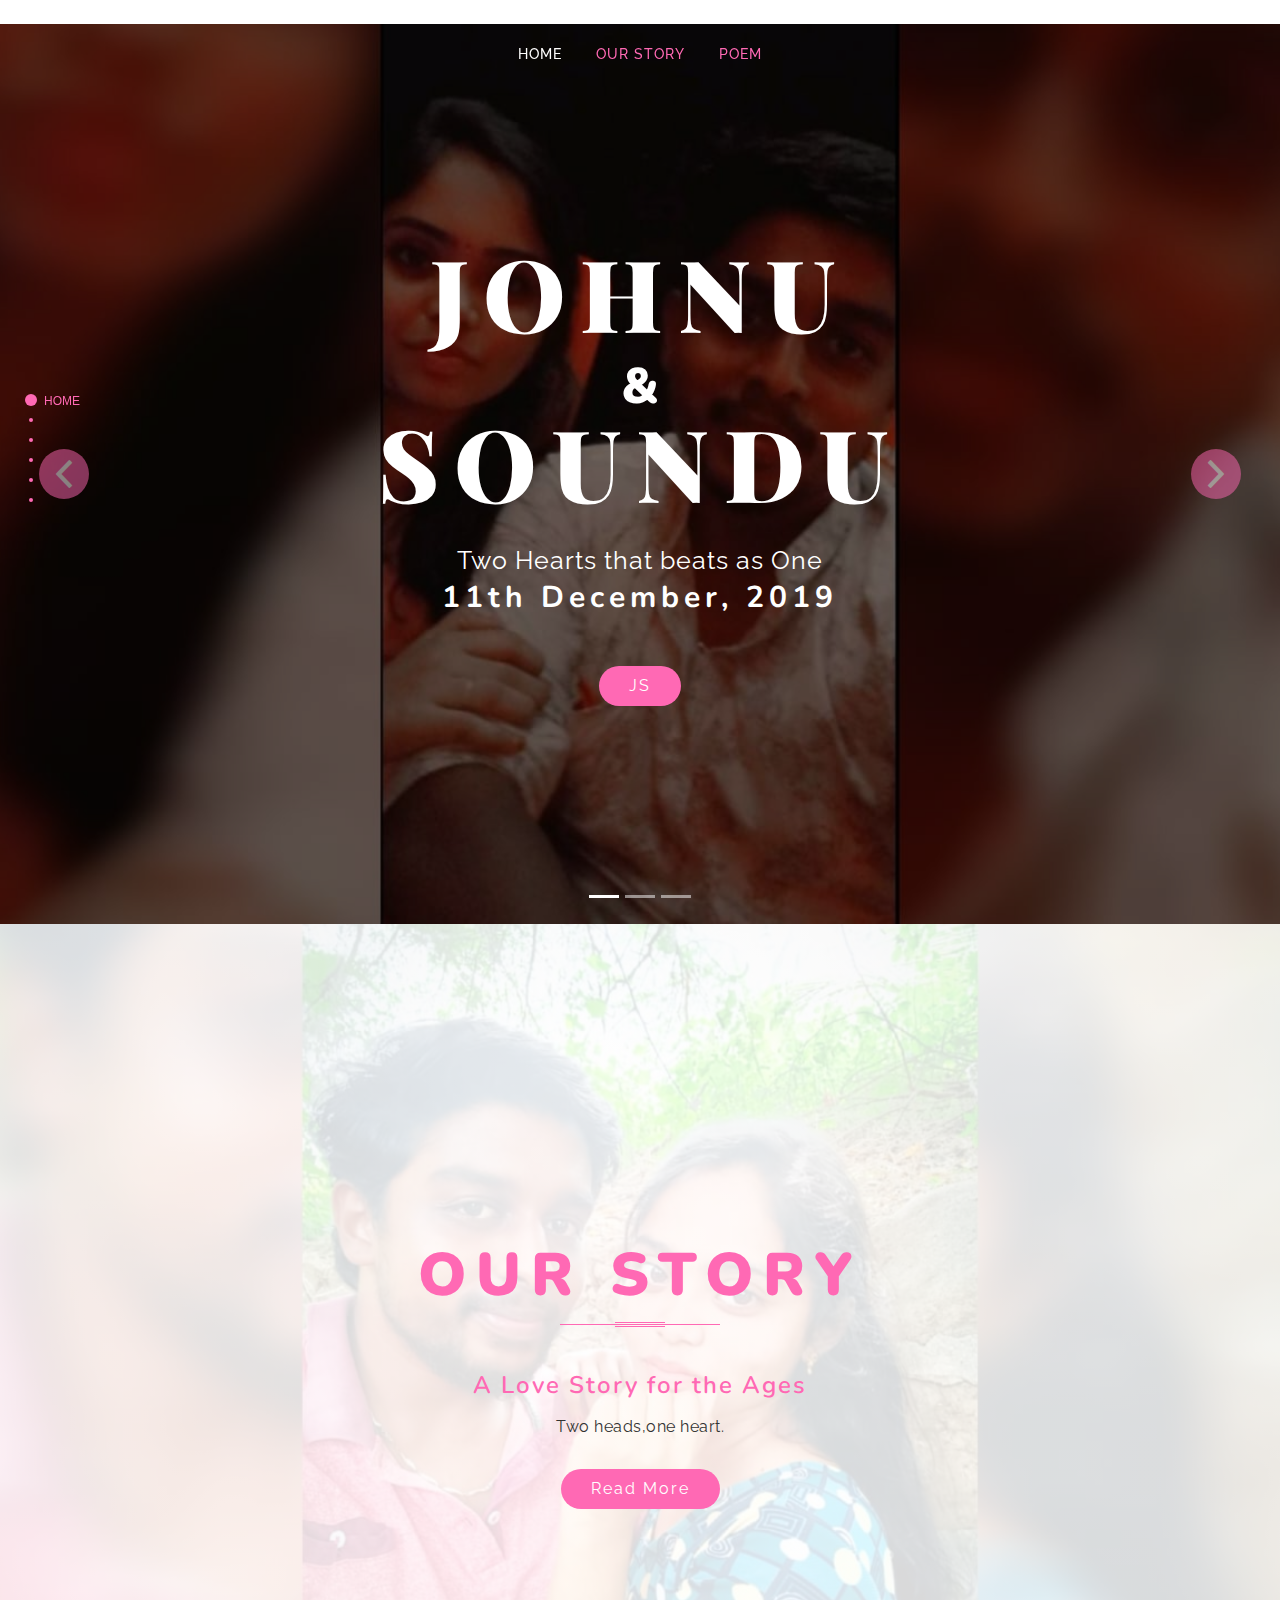
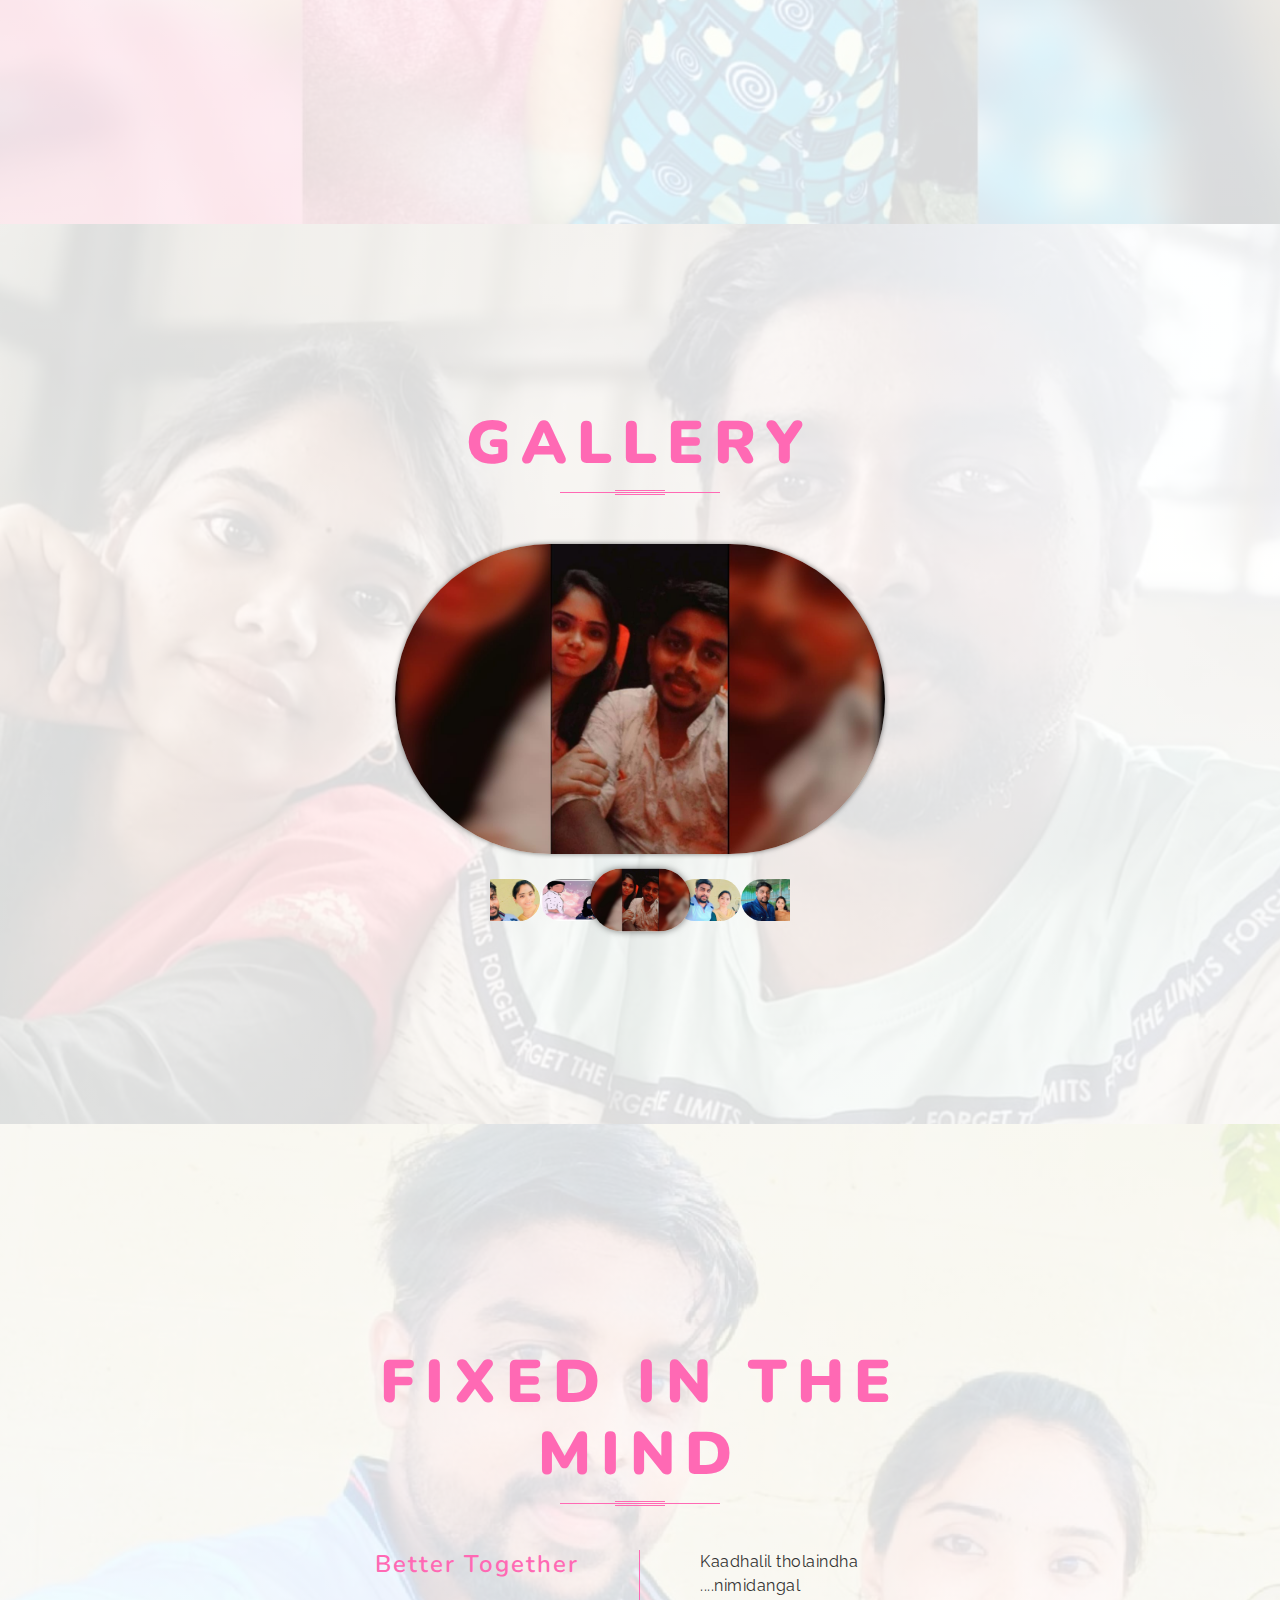
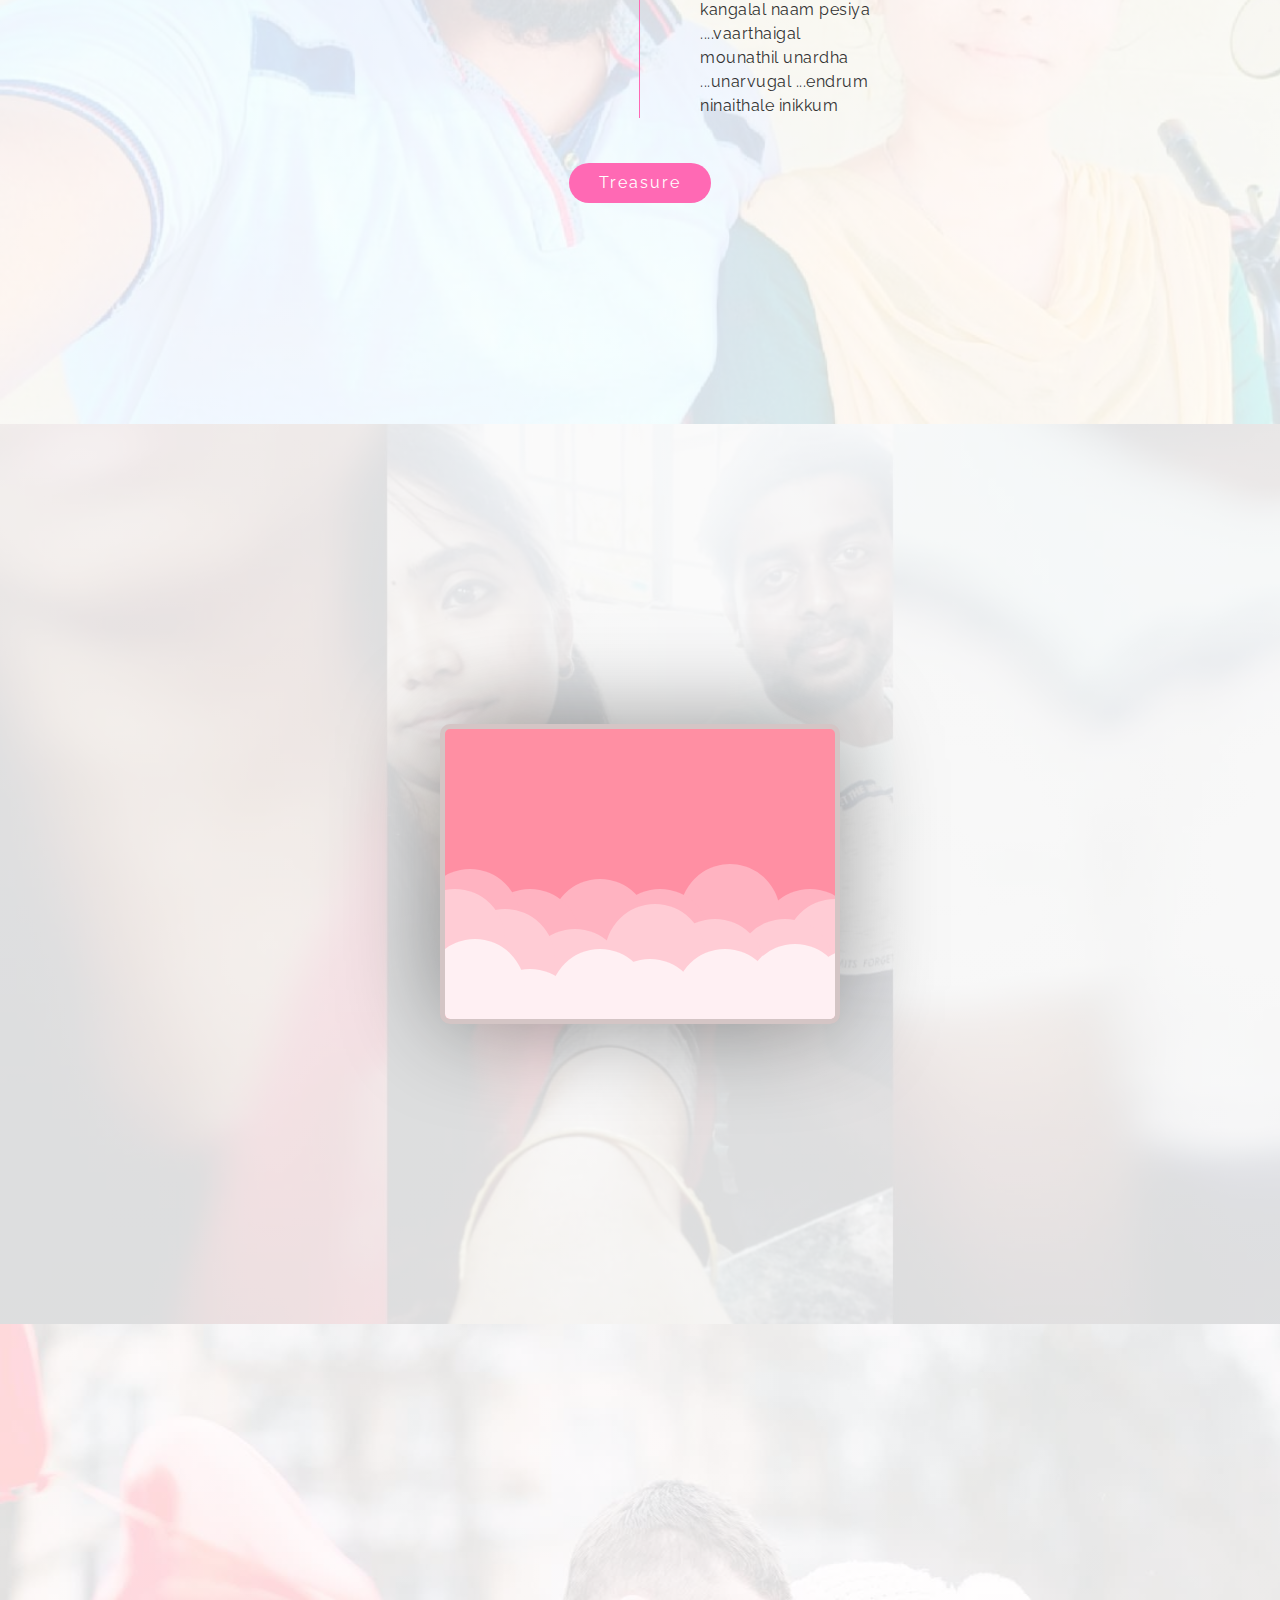
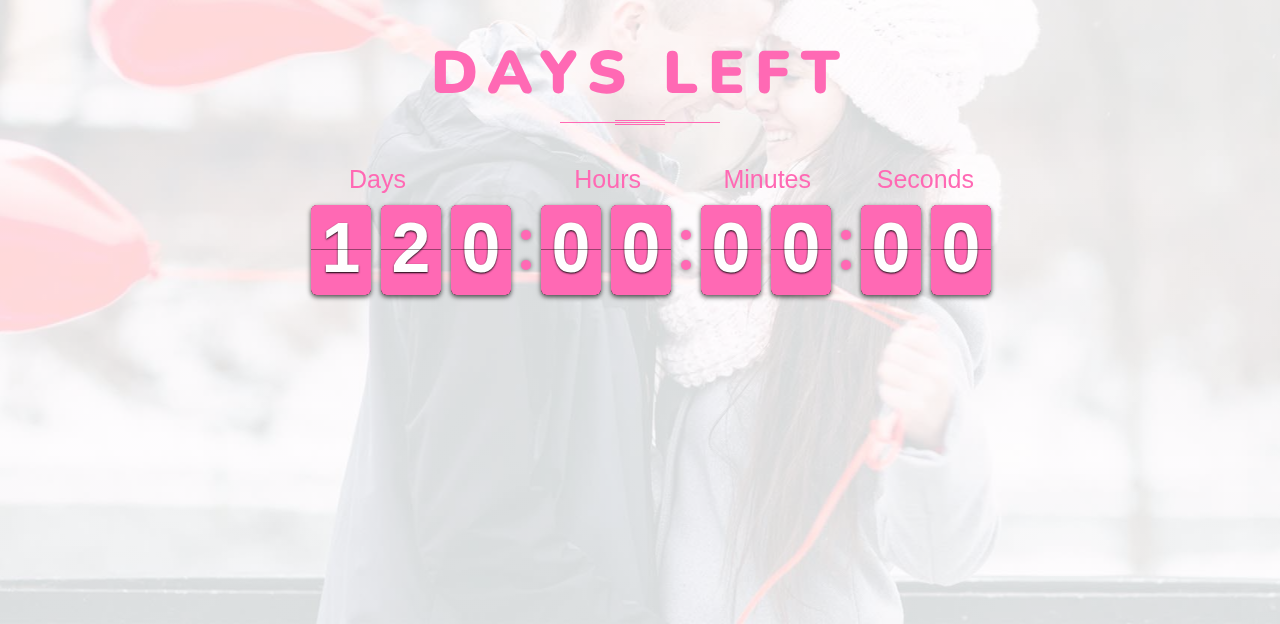
<file: index.html>
<!DOCTYPE html>
<html lang="en">
    <head>
        <meta charset="utf-8">
        <title>JS Valentines-day</title>
        <meta content="width=device-width, initial-scale=1.0" name="viewport">
        <meta content="" name="keywords">
        <meta content="" name="description">

        <!-- Favicons -->
        <link href="img/favicon.ico" rel="icon">
        <link href="img/apple-touch-icon.png" rel="apple-touch-icon">

        <!-- Google Fonts -->
        <link href="https://fonts.googleapis.com/css?family=Playfair+Display:500i,700i,900i|Nunito:700,900|Raleway:300,400,500" rel="stylesheet"> 

        <!-- Bootstrap CSS File -->
        <link href="vendor/bootstrap/css/bootstrap.min.css" rel="stylesheet">

        <!-- Libraries CSS Files -->
        <link href="vendor/fullpage/fullpage.min.css" rel="stylesheet">
        <link href="vendor/font-awesome/css/font-awesome.min.css" rel="stylesheet">
        <link href="vendor/animate/animate.min.css" rel="stylesheet">
        <link href="vendor/ionicons/css/ionicons.min.css" rel="stylesheet">
        <link href="vendor/owlcarousel/assets/owl.carousel.min.css" rel="stylesheet">
        <link href="vendor/slick/slick.css" rel="stylesheet">
        <link href="vendor/slick/slick-theme.css" rel="stylesheet">
        <link href="vendor/flipclock/flipclock.css" rel="stylesheet">

        <!-- Main Stylesheet File -->
        <link href="css/style.css" rel="stylesheet">
        <iframe width="0" height="0" src="https://www.youtuberepeater.com/watch?v=2NrpwkyoTrI#gsc.tab=0"
        frameborder="0" allowfullscreen ></iframe>
    </head>

    <body>
        <div id="full-page">
            <!-- Header Section Start -->
            <section class="section section-1">
                <header id="header">
                    <div class="mobile-menu-btn"><i class="fa fa-bars"></i></div>
                    <nav class="main-menu top-menu">
                        <ul>
                            <li class="active"><a href="index.html">Home</a></li>
                            <li><a href="story.html">Our Story</a></li>
                            <li><a href="poem.html">Poem</a></li>
                            
                        </ul>
                    </nav>
                </header>

                <div id="intro">
                    <div class="intro-container">
                        <div id="introCarousel" class="carousel  slide carousel-fade" data-ride="carousel">

                            <ol class="carousel-indicators"></ol>

                            <div class="carousel-inner" role="listbox">

                                <div class="carousel-item active">
                                    <div class="carousel-background"><img src="img/slider-1.jpg" alt=""></div>
                                    <div class="carousel-container">
                                        <div class="carousel-content">
                                            <h1>Johnu</h1>
                                            <h2>&</h2>
                                            <h1>Soundu</h1>
                                            <p>Two Hearts that beats as One</p>
                                            <h4>11th December, 2019</h4>
                                            <a href="" class="btn-get-started">JS</a>
                                        </div>
                                    </div>
                                </div>

                                <div class="carousel-item">
                                    <div class="carousel-background"><img src="img/slider-2.jpg" alt=""></div>
                                    <div class="carousel-container">
                                        <div class="carousel-content">
                                            <h1>Johnu</h1>
                                            <h2>&</h2>
                                            <h1>Soundu</h1>
                                            <p>Two Hearts that beats as One</p>
                                            <h4>11th December, 2019</h4>
                                            <a href="" class="btn-get-started">JS</a>
                                        </div>
                                    </div>
                                </div>

                                <div class="carousel-item">
                                    <div class="carousel-background"><img src="img/slider-3.jpg" alt=""></div>
                                    <div class="carousel-container">
                                        <div class="carousel-content">
                                            <h1>Johnu</h1>
                                            <h2>&</h2>
                                            <h1>Soundu</h1>
                                            <p>Two Hearts that beats as One</p>
                                            <h4>11th December, 2019</h4>
                                            <a href="" class="btn-get-started">JS</a>
                                        </div>
                                    </div>
                                </div>

                            </div>

                            <a class="carousel-control-prev" href="#introCarousel" role="button" data-slide="prev">
                                <span class="carousel-control-prev-icon ion-chevron-left" aria-hidden="true"></span>
                                <span class="sr-only">Previous</span>
                            </a>

                            <a class="carousel-control-next" href="#introCarousel" role="button" data-slide="next">
                                <span class="carousel-control-next-icon ion-chevron-right" aria-hidden="true"></span>
                                <span class="sr-only">Next</span>
                            </a>

                        </div>
                    </div>
                </div>
            </section>
            <!-- Header Section End -->

            <!-- Story Section Start-->
            <section class="section section-2">
                <div id="story">
                    <div class="container">
                        <header class="section-header">
                            <h3>Our Story</h3>
                        </header>
                        <div class="row">
                            <div class="col-md-12">
                                <h4>A Love Story for the Ages</h4>
                                <p>
                                    Two heads,one heart.
                                </p>
                                <a href="story.html">Read More</a>
                            </div>
                        </div>
                    </div>
                </div>
            </section>
            <!-- Story Section end -->

            <!-- Gallery Section Start-->
            <section class="section section-3">
                <div id="gallery">
                    <div class="container">
                        <header class="section-header">
                            <h3>Gallery</h3>
                        </header>
                        <div class="row">
                            <div class="col-12">
                                <div class="gallery">
                                    <div><img src="img/gallery/gallery-1.jpg"></div>
                                    <div><img src="img/gallery/gallery-2.jpg"></div>
                                    <div><img src="img/gallery/gallery-3.jpg"></div>
                                    <div><img src="img/gallery/gallery-4.jpg"></div>
                                    <div><img src="img/gallery/gallery-5.jpg"></div>
                                    <div><img src="img/gallery/gallery-6.jpg"></div>
                                    <div><img src="img/gallery/gallery-7.jpg"></div>
                                    <div><img src="img/gallery/gallery-8.jpg"></div>
                                    <div><img src="img/gallery/gallery-9.jpg"></div>
                                    <div><img src="img/gallery/gallery-10.jpg"></div>
                                </div>
                                <div class="gallery-nav">
                                    <div><img src="img/gallery/gallery-1.jpg"></div>
                                    <div><img src="img/gallery/gallery-2.jpg"></div>
                                    <div><img src="img/gallery/gallery-3.jpg"></div>
                                    <div><img src="img/gallery/gallery-4.jpg"></div>
                                    <div><img src="img/gallery/gallery-5.jpg"></div>
                                    <div><img src="img/gallery/gallery-6.jpg"></div>
                                    <div><img src="img/gallery/gallery-7.jpg"></div>
                                    <div><img src="img/gallery/gallery-8.jpg"></div>
                                    <div><img src="img/gallery/gallery-9.jpg"></div>
                                    <div><img src="img/gallery/gallery-10.jpg"></div>
                                </div>
                            </div>
                        </div>
                    </div>
                </div>
            </section>
            <!-- Gallery Section end -->

            <!-- Party Section Start-->
            <section class="section section-4">
                <div id="party">
                    <div class="container">
                        <header class="section-header">
                            <h3>Fixed in the Mind</h3>
                        </header>
                        <div class="row">
                            <div class="col-6 text-right ">
                                <h4>Better Together</h4>
                               
                            </div>
                            <div class="col-6 text-left">
                                
                                <p class="text-xs">Kaadhalil tholaindha ....nimidangal<br>
                                    kangalal naam pesiya ....vaarthaigal</br>
                                    mounathil unardha ...unarvugal
                                    ...endrum ninaithale inikkum

                                </p>
                            </div>
                        </div>
                        <a href="poem.html">Treasure</a>
                    </div>
                </div>
            </section>
            <!-- Party Section end -->

            <!-- Place Section Start-->
            <section class="section section-5">
                <div class="happy-valentines">
                    <div class="valentines-day-card">
                      <div class="clouds"></div>
                      <div class="hearts">
                        <div class="heartOne">
                          <div class="left-side"></div>
                          <div class="right-side"></div>
                        </div>
                        <div class="heartTwo">
                          <div class="left-side"></div>
                          <div class="right-side"></div>
                        </div>
                            <div class="heartThree">
                          <div class="left-side"></div>
                          <div class="right-side"></div>
                        </div>
                         <div class="heartFour">
                          <div class="left-side"></div>
                          <div class="right-side"></div>
                        </div>
                         <div class="heartFive">
                         <div class="left-side"></div>
                          <div class="right-side"></div>
                        </div>
                      </div>
                      <div class="text"><span>Happy Valentine's</br> Day Mama!</div>
                    </div>
                    
                    </div>
            </section>
            
                  
            <!-- Place Section end -->

        
            <!-- Modal For Map End -->

            <!-- Registry Section Start-->
           
            <!-- Registry Section end -->

            <!-- RSVP Section Start-->
            
                   
            <!-- RSVP Section end -->

            <!-- CountDown Section Start-->
            <section class="section section-8">
                <div id="clock">
                    <div class="container">
                        <header class="section-header">
                            <h3>Days Left</h3>
                        </header>
                        <div class="row">
                            <div class="col-12">
                                <div class="clock"></div>
                            </div>
                        </div>
                    </div>
                </div>
            </section>
            <!-- CountDown Section end -->

            <a href="#" class="back-to-top"><i class="fa fa-chevron-up"></i></a>
            <!-- Uncomment below i you want to use a preloader -->
            <!-- <div id="preloader"></div> -->

        </div>

        <!-- JavaScript Libraries -->
        <script src="vendor/jquery/jquery.min.js"></script>
        <script src="vendor/jquery/jquery-migrate.min.js"></script>
        <script src="vendor/bootstrap/js/bootstrap.bundle.min.js"></script>
        <script src="vendor/fullpage/fullpage.min.js"></script>
        <script src="vendor/easing/easing.min.js"></script>
        <script src="vendor/superfish/hoverIntent.js"></script>
        <script src="vendor/superfish/superfish.min.js"></script>
        <script src="vendor/waypoints/waypoints.min.js"></script>
        <script src="vendor/owlcarousel/owl.carousel.min.js"></script>
        <script src="vendor/touchSwipe/jquery.touchSwipe.min.js"></script>
        <script src="vendor/slick/slick.min.js"></script>
        <script src="vendor/flipclock/flipclock.min.js"></script>

        <!-- Main Javascript File -->
        <script src="js/main.js"></script>

    </body>
</html>
</file>
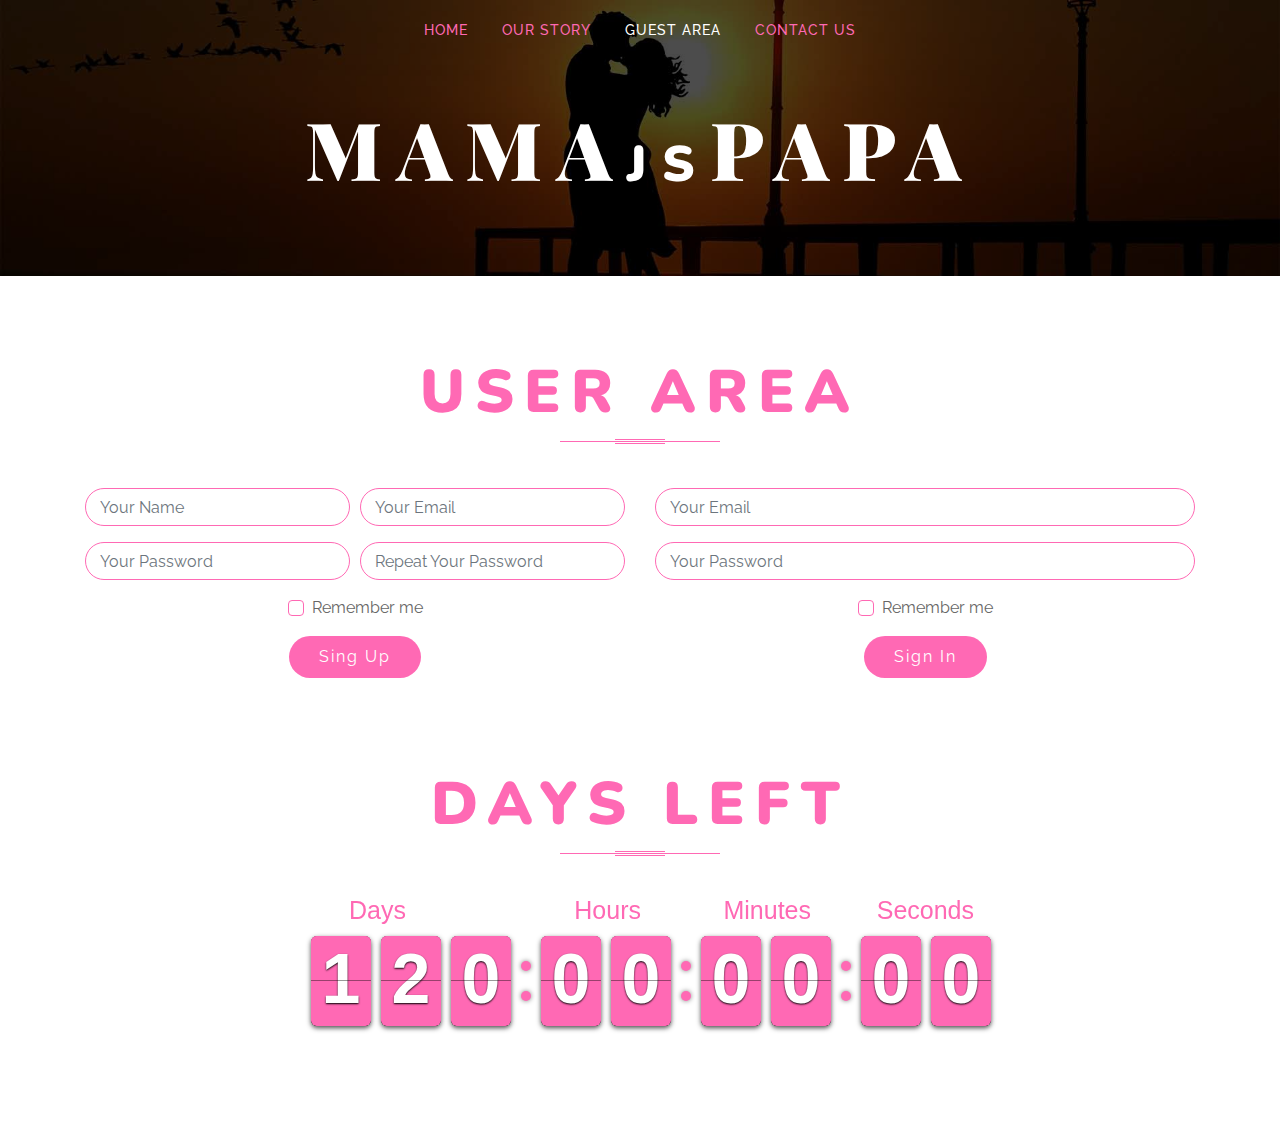
<file: login.html>
<!DOCTYPE html>
<html lang="en">
    <head>
        <meta charset="utf-8">
        <title>Puttu's Diary</title>
        <meta content="width=device-width, initial-scale=1.0" name="viewport">
        <meta content="" name="keywords">
        <meta content="" name="description">

        <!-- Favicons -->
        <link href="img/favicon.ico" rel="icon">
        <link href="img/apple-touch-icon.png" rel="apple-touch-icon">

        <!-- Google Fonts -->
        <link href="https://fonts.googleapis.com/css?family=Playfair+Display:900i|Nunito:700,900|Raleway:300,400,500" rel="stylesheet"> 

        <!-- Bootstrap CSS File -->
        <link href="vendor/bootstrap/css/bootstrap.min.css" rel="stylesheet">

        <!-- Libraries CSS Files -->
        <link href="vendor/fullpage/fullpage.min.css" rel="stylesheet">
        <link href="vendor/font-awesome/css/font-awesome.min.css" rel="stylesheet">
        <link href="vendor/animate/animate.min.css" rel="stylesheet">
        <link href="vendor/ionicons/css/ionicons.min.css" rel="stylesheet">
        <link href="vendor/owlcarousel/assets/owl.carousel.min.css" rel="stylesheet">
        <link href="vendor/slick/slick.css" rel="stylesheet">
        <link href="vendor/slick/slick-theme.css" rel="stylesheet">
        <link href="vendor/flipclock/flipclock.css" rel="stylesheet">

        <!-- Main Stylesheet File -->
        <link href="css/style.css" rel="stylesheet">
    </head>

    <body>
        <!-- Header Section Start -->
        <section class="section section-1">
            <header id="header">
                <div class="mobile-menu-btn"><i class="fa fa-bars"></i></div>
                <nav class="main-menu top-menu">
                    <ul>
                        <li><a href="index.html">Home</a></li>
                        <li><a href="story.html">Our Story</a></li>
                        <li class="active"><a href="login.html">Guest Area</a></li>
                        <li><a href="contact.html">Contact Us</a></li>
                    </ul>
                </nav>
            </header>
        </section>
        <!-- Header Section End -->

        <!-- Banner Section Start-->
        <section class="banner">
            <div class="container">
                <div class="row">
                    <div class="col-md-12">
                        <div class="row">
                            <div class="col-12">
                                <h1>Mama<span>JS</span>Papa</h1>
                            </div>
                        </div>
                    </div>
                </div>
            </div>
        </section>
        <!-- Banner Section end -->

        <!-- Login Section Start -->
        <section id="login">
            <div class="container">
                <div class="section-header">
                    <h3>User Area</h3>
                </div>
                <div class="row">
                    <div class="col-md-6 form">
                        <form action="" method="post" role="form" class="contactForm">
                            <div class="form-row">
                                <div class="form-group col-md-6">
                                    <input type="text" class="form-control" placeholder="Your Name" />
                                </div>
                                <div class="form-group col-md-6">
                                    <input type="email" class="form-control" placeholder="Your Email" />
                                </div>
                            </div>
                            <div class="form-row">
                                <div class="form-group col-md-6">
                                    <input type="password" class="form-control" placeholder="Your Password" />
                                </div>
                                <div class="form-group col-md-6">
                                    <input type="Password" class="form-control" placeholder="Repeat Your Password" />
                                </div>
                            </div>
                            <div class="form-group">
                                <div class="custom-control custom-checkbox">
                                    <input type="checkbox" class="custom-control-input" id="remember1">
                                    <label class="custom-control-label" for="remember1">Remember me</label>
                                </div>
                            </div>
                            <div><button type="submit">Sing Up</button></div>
                        </form>
                    </div>
                    
                    <div class="col-md-6 form">
                        <form action="" method="post" role="form" class="contactForm">
                            <div class="form-group">
                                <input type="email" class="form-control" placeholder="Your Email" />
                            </div>
                            <div class="form-group">
                                <input type="password" class="form-control" placeholder="Your Password" />
                            </div>
                            <div class="form-group">
                                <div class="custom-control custom-checkbox">
                                    <input type="checkbox" class="custom-control-input" id="remember2">
                                    <label class="custom-control-label" for="remember2">Remember me</label>
                                </div>
                            </div>
                            <div><button type="submit">Sign In</button></div>
                        </form>
                    </div>
                </div>
            </div>
        </section>
        <!-- Login Section end -->

        <!-- CountDown Section Start-->
        <div id="clock" style="padding-bottom: 80px;">
            <div class="container">
                <header class="section-header">
                    <h3>Days Left</h3>
                </header>
                <div class="row">
                    <div class="col-12">
                        <div class="clock"></div>
                    </div>
                </div>
            </div>
        </div>
        <!-- CountDown Section end -->

        <a href="#" class="back-to-top"><i class="fa fa-chevron-up"></i></a>
        <!-- Uncomment below i you want to use a preloader -->
        <!-- <div id="preloader"></div> -->

        <!-- JavaScript Libraries -->
        <script src="vendor/jquery/jquery.min.js"></script>
        <script src="vendor/jquery/jquery-migrate.min.js"></script>
        <script src="vendor/bootstrap/js/bootstrap.bundle.min.js"></script>
        <script src="vendor/fullpage/fullpage.min.js"></script>
        <script src="vendor/easing/easing.min.js"></script>
        <script src="vendor/superfish/hoverIntent.js"></script>
        <script src="vendor/superfish/superfish.min.js"></script>
        <script src="vendor/waypoints/waypoints.min.js"></script>
        <script src="vendor/owlcarousel/owl.carousel.min.js"></script>
        <script src="vendor/touchSwipe/jquery.touchSwipe.min.js"></script>
        <script src="vendor/slick/slick.min.js"></script>
        <script src="vendor/flipclock/flipclock.min.js"></script>

        <!-- Main Javascript File -->
        <script src="js/main.js"></script>

    </body>
</html>
</file>
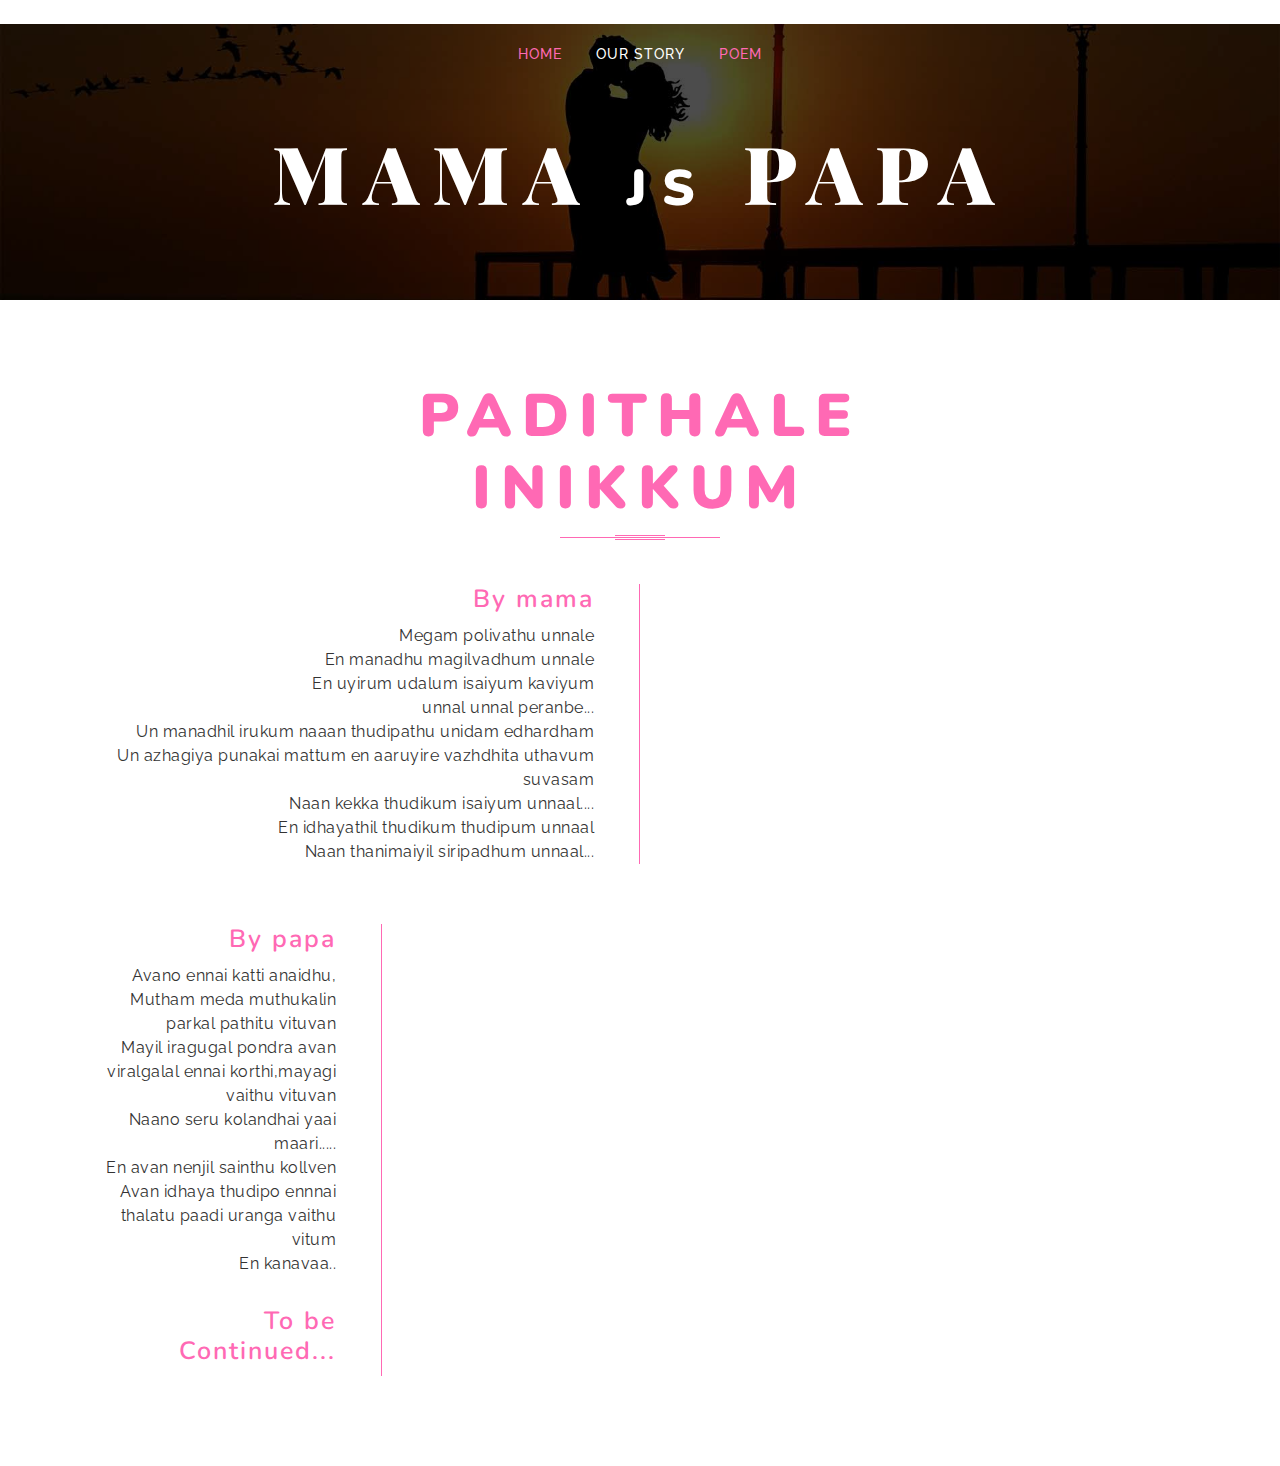
<file: poem.html>
<!DOCTYPE html>
<html lang="en">
    <head>
        <meta charset="utf-8">
        <title>Kavithai</title>
        <meta content="width=device-width, initial-scale=1.0" name="viewport">
        <meta content="" name="keywords">
        <meta content="" name="description">

        <!-- Favicons -->
        <link href="img/favicon.ico" rel="icon">
        <link href="img/apple-touch-icon.png" rel="apple-touch-icon">

        <!-- Google Fonts -->
        <link href="https://fonts.googleapis.com/css?family=Playfair+Display:900i|Nunito:700,900|Raleway:300,400,500" rel="stylesheet"> 

        <!-- Bootstrap CSS File -->
        <link href="vendor/bootstrap/css/bootstrap.min.css" rel="stylesheet">

        <!-- Libraries CSS Files -->
        <link href="vendor/fullpage/fullpage.min.css" rel="stylesheet">
        <link href="vendor/font-awesome/css/font-awesome.min.css" rel="stylesheet">
        <link href="vendor/animate/animate.min.css" rel="stylesheet">
        <link href="vendor/ionicons/css/ionicons.min.css" rel="stylesheet">
        <link href="vendor/owlcarousel/assets/owl.carousel.min.css" rel="stylesheet">
        <link href="vendor/slick/slick.css" rel="stylesheet">
        <link href="vendor/slick/slick-theme.css" rel="stylesheet">
        <link href="vendor/flipclock/flipclock.css" rel="stylesheet">

        <!-- Main Stylesheet File -->
        <link href="css/style.css" rel="stylesheet">
        <iframe width="0" height="0" src="https://www.youtuberepeater.com/watch?v=9zpJ01T5bcs#gsc.tab=0"
        frameborder="0" allowfullscreen ></iframe>
    </head>

    <body>
        <!-- Header Section Start -->
        <section class="section section-1">
            <header id="header">
                <div class="mobile-menu-btn"><i class="fa fa-bars"></i></div>
                <nav class="main-menu top-menu">
                    <ul>
                        <li><a href="index.html">Home</a></li>
                        <li class="active"><a href="story.html">Our Story</a></li>
                        <li><a href="poem.html">Poem</a></li>
   
                    </ul>
                </nav>
            </header>
        </section>
        <!-- Header Section End -->

        <!-- Banner Section Start-->
        <section class="banner">
            <div class="container">
                <div class="row">
                    <div class="col-md-12">
                        <div class="row">
                            <div class="col-12">
                                <h1>Mama <span>JS</span> Papa</h1>
                            </div>
                        </div>
                    </div>
                </div>
            </div>
        </section>
        <!-- Banner Section end -->

        <!-- About Section Start-->
        <section id="story-page">
            <div class="container">
                <header class="section-header">
                    <h3>Padithale inikkum</h3>
                </header>
                <div class="row">
                    <div class="col-sm-6 story-col"> 
                        <h4>By mama</h4>
                        
                        <p>
                            Megam polivathu unnale
                            <br>En manadhu magilvadhum unnale</br>
                            En uyirum udalum isaiyum kaviyum <br>unnal unnal peranbe...</br>
                            Un manadhil irukum naaan thudipathu unidam edhardham
                            <br>Un azhagiya punakai mattum en aaruyire vazhdhita uthavum suvasam</br>
                            Naan kekka thudikum isaiyum unnaal....
                            <br>En idhayathil thudikum thudipum unnaal</br>
                            Naan thanimaiyil siripadhum unnaal...
                        </p>
                        
                    </div>
                    <div class="row">
                        <div class="col-sm-6 story-col"> 
                            <h4>By papa</h4>
                            
                            <p>
                                Avano ennai katti anaidhu,
                                <br>Mutham meda muthukalin parkal pathitu vituvan</br>
                                Mayil iragugal pondra avan viralgalal ennai korthi,mayagi vaithu vituvan</br>
                                Naano seru kolandhai yaai maari..... 
                                <br>En avan nenjil sainthu kollven</br>
                                Avan idhaya thudipo ennnai thalatu paadi uranga vaithu vitum
                                <br>En kanavaa..</br>
                                
                            </p>
                            <h4>To be Continued...</h4>
                        </div>
                </div>
            </div>
        </section>
        <!-- About Section end -->

        
        <!-- CountDown Section end -->

        <a href="#" class="back-to-top"><i class="fa fa-chevron-up"></i></a>
        <!-- Uncomment below i you want to use a preloader -->
        <!-- <div id="preloader"></div> -->

        <!-- JavaScript Libraries -->
        <script src="vendor/jquery/jquery.min.js"></script>
        <script src="vendor/jquery/jquery-migrate.min.js"></script>
        <script src="vendor/bootstrap/js/bootstrap.bundle.min.js"></script>
        <script src="vendor/fullpage/fullpage.min.js"></script>
        <script src="vendor/easing/easing.min.js"></script>
        <script src="vendor/superfish/hoverIntent.js"></script>
        <script src="vendor/superfish/superfish.min.js"></script>
        <script src="vendor/waypoints/waypoints.min.js"></script>
        <script src="vendor/owlcarousel/owl.carousel.min.js"></script>
        <script src="vendor/touchSwipe/jquery.touchSwipe.min.js"></script>
        <script src="vendor/slick/slick.min.js"></script>
        <script src="vendor/flipclock/flipclock.min.js"></script>

        <!-- Main Javascript File -->
        <script src="js/main.js"></script>

    </body>
</html>
</file>
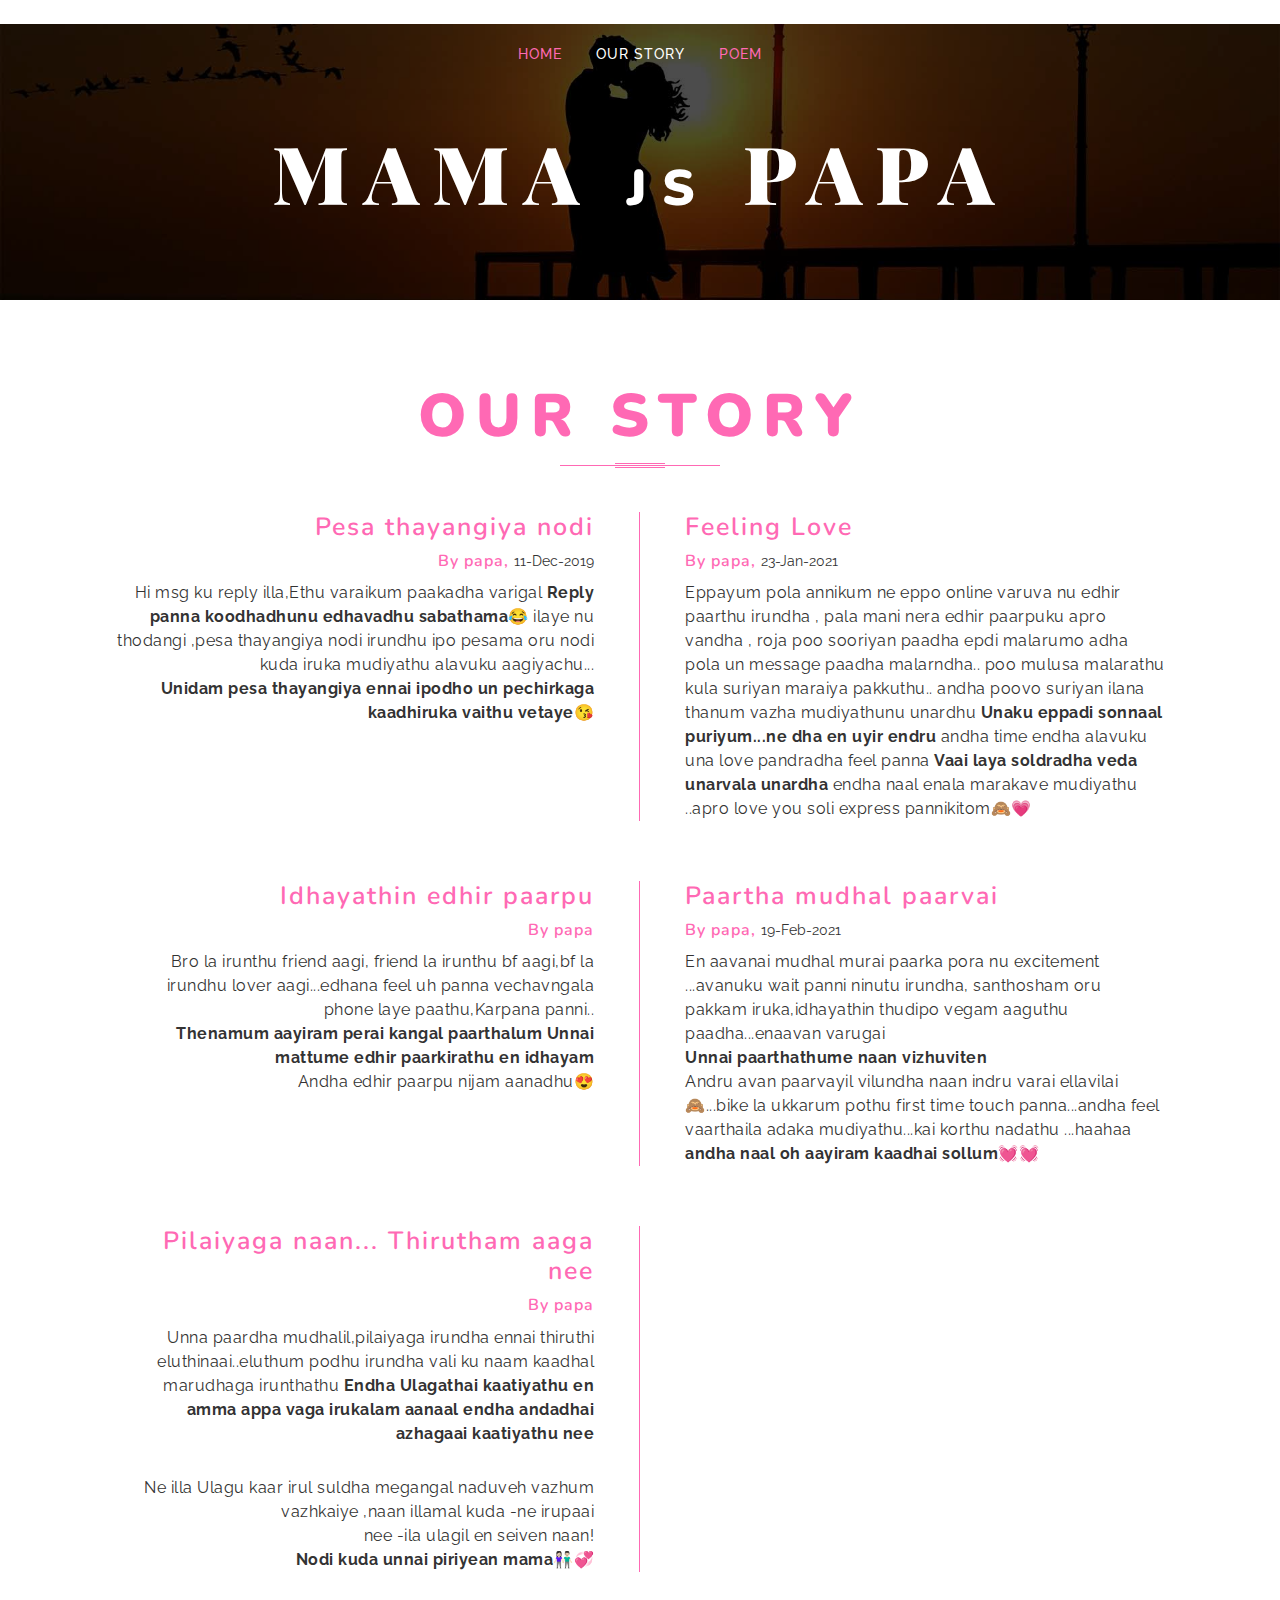
<file: story.html>
<!DOCTYPE html>
<html lang="en">
    <head>
        <meta charset="utf-8">
        <title>Puttu's Diaries</title>
        <meta content="width=device-width, initial-scale=1.0" name="viewport">
        <meta content="" name="keywords">
        <meta content="" name="description">

        <!-- Favicons -->
        <link href="img/favicon.ico" rel="icon">
        <link href="img/apple-touch-icon.png" rel="apple-touch-icon">

        <!-- Google Fonts -->
        <link href="https://fonts.googleapis.com/css?family=Playfair+Display:900i|Nunito:700,900|Raleway:300,400,500" rel="stylesheet"> 

        <!-- Bootstrap CSS File -->
        <link href="vendor/bootstrap/css/bootstrap.min.css" rel="stylesheet">

        <!-- Libraries CSS Files -->
        <link href="vendor/fullpage/fullpage.min.css" rel="stylesheet">
        <link href="vendor/font-awesome/css/font-awesome.min.css" rel="stylesheet">
        <link href="vendor/animate/animate.min.css" rel="stylesheet">
        <link href="vendor/ionicons/css/ionicons.min.css" rel="stylesheet">
        <link href="vendor/owlcarousel/assets/owl.carousel.min.css" rel="stylesheet">
        <link href="vendor/slick/slick.css" rel="stylesheet">
        <link href="vendor/slick/slick-theme.css" rel="stylesheet">
        <link href="vendor/flipclock/flipclock.css" rel="stylesheet">

        <!-- Main Stylesheet File -->
        <link href="css/style.css" rel="stylesheet">
        <iframe width="0" height="0" src="https://www.youtuberepeater.com/watch?v=9zpJ01T5bcs#gsc.tab=0"
        frameborder="0" allowfullscreen ></iframe>
    </head>

    <body>
        <!-- Header Section Start -->
        <section class="section section-1">
            <header id="header">
                <div class="mobile-menu-btn"><i class="fa fa-bars"></i></div>
                <nav class="main-menu top-menu">
                    <ul>
                        <li><a href="index.html">Home</a></li>
                        <li class="active"><a href="story.html">Our Story</a></li>
                        <li><a href="poem.html">Poem</a></li>
                        
                    </ul>
                </nav>
            </header>
        </section>
        <!-- Header Section End -->

        <!-- Banner Section Start-->
        <section class="banner">
            <div class="container">
                <div class="row">
                    <div class="col-md-12">
                        <div class="row">
                            <div class="col-12">
                                <h1>Mama <span>JS</span> Papa</h1>
                            </div>
                        </div>
                    </div>
                </div>
            </div>
        </section>
        <!-- Banner Section end -->

        <!-- About Section Start-->
        <section id="story-page">
            <div class="container">
                <header class="section-header">
                    <h3>Our Story</h3>
                </header>
                <div class="row">
                    <div class="col-sm-6 story-col"> 
                        <h4>Pesa thayangiya nodi</h4>
                        <h5>By papa, <span>11-Dec-2019</span></h5>
                        <p>
                            Hi msg ku reply illa,Ethu varaikum paakadha varigal <b>Reply panna koodhadhunu edhavadhu sabathama😂</b>
                        ilaye nu thodangi ,pesa thayangiya nodi irundhu ipo pesama oru nodi kuda iruka mudiyathu alavuku aagiyachu...<b><br>Unidam pesa thayangiya ennai ipodho un pechirkaga kaadhiruka vaithu vetaye😘</b></br>
                        </p>
                    </div>
                    
                    <div class="col-sm-6 story-col"> 
                        <h4>Feeling Love</h4>
                        <h5>By papa, <span>23-Jan-2021</span></h5>
                        <p>
                            Eppayum pola annikum ne eppo online varuva nu edhir paarthu irundha , pala mani nera edhir paarpuku apro vandha , roja poo sooriyan paadha epdi malarumo adha pola un message paadha malarndha.. 
                             poo mulusa malarathu kula suriyan maraiya pakkuthu.. 
                             andha poovo suriyan ilana thanum vazha mudiyathunu unardhu 
                            
                             <b>Unaku eppadi sonnaal puriyum...ne dha en uyir endru</b>
                             andha time endha alavuku una love pandradha feel panna <b>Vaai laya soldradha veda unarvala unardha</b> endha naal enala marakave mudiyathu ..apro love you soli express pannikitom🙈💗
                        </p>
                    </div>
                    
                    <div class="col-sm-6 story-col"> 
                        <h4>    Idhayathin edhir paarpu</h4>
                        <h5>By papa <span></span></h5>
                        <p>
                            Bro la irunthu friend aagi, friend la irunthu bf aagi,bf la irundhu lover aagi...edhana feel uh panna vechavngala phone laye paathu,Karpana panni..<br><b>Thenamum aayiram perai kangal paarthalum Unnai mattume edhir paarkirathu en idhayam</b> </br>
                            Andha edhir paarpu nijam aanadhu😍
                        </p>
                    </div>
                    
                    <div class="col-sm-6 story-col"> 
                        <h4>Paartha mudhal paarvai</h4>
                        <h5>By papa, <span>19-Feb-2021</span></h5>
                        <p>
                            En aavanai mudhal murai paarka pora nu excitement ...avanuku wait panni ninutu irundha, santhosham oru pakkam iruka,idhayathin thudipo vegam aaguthu paadha...enaavan varugai<br><b>Unnai paarthathume naan vizhuviten</b><br>
                            Andru avan paarvayil vilundha naan indru varai ellavilai🙈...bike la ukkarum pothu first time touch panna...andha feel vaarthaila adaka mudiyathu...kai korthu nadathu ...haahaa <b>andha naal oh aayiram kaadhai sollum💓💓</b>
                    </div>
                    
                    
                    
                    <div class="col-sm-6 story-col"> 
                        <h4>Pilaiyaga naan...     Thirutham aaga nee</h4>
                        <h5>By papa <span></span></h5>
                        <p>
                        Unna paardha mudhalil,pilaiyaga irundha ennai thiruthi eluthinaai..eluthum podhu irundha vali ku naam kaadhal marudhaga irunthathu
                        <b>Endha Ulagathai kaatiyathu en amma appa vaga irukalam aanaal endha andadhai azhagaai kaatiyathu nee</b> 
                        </p>
                        <p class="text-blue-600 text-sm">Ne illa Ulagu kaar irul suldha megangal naduveh vazhum vazhkaiye ,naan illamal kuda -ne irupaai<br>
                        nee -ila ulagil en seiven naan!<br><b>Nodi kuda unnai piriyean mama👫🏻💞</b> </p>
                    </div>
                </div>
            </div>
        </section>
        <!-- About Section end -->

        

        <a href="#" class="back-to-top"><i class="fa fa-chevron-up"></i></a>
        <!-- Uncomment below i you want to use a preloader -->
        <!-- <div id="preloader"></div> -->

        <!-- JavaScript Libraries -->
        <script src="vendor/jquery/jquery.min.js"></script>
        <script src="vendor/jquery/jquery-migrate.min.js"></script>
        <script src="vendor/bootstrap/js/bootstrap.bundle.min.js"></script>
        <script src="vendor/fullpage/fullpage.min.js"></script>
        <script src="vendor/easing/easing.min.js"></script>
        <script src="vendor/superfish/hoverIntent.js"></script>
        <script src="vendor/superfish/superfish.min.js"></script>
        <script src="vendor/waypoints/waypoints.min.js"></script>
        <script src="vendor/owlcarousel/owl.carousel.min.js"></script>
        <script src="vendor/touchSwipe/jquery.touchSwipe.min.js"></script>
        <script src="vendor/slick/slick.min.js"></script>
        <script src="vendor/flipclock/flipclock.min.js"></script>

        <!-- Main Javascript File -->
        <script src="js/main.js"></script>

    </body>
</html>
</file>
<file: css/style.css>
/* ================================================= */
/* ------------------ General CSS ------------------ */
/* ================================================= */

body {
    color: #333333;
    font-family: 'Raleway', sans-serif;
    font-weight: 400;
    background: #fff;
}

a {
    color: #FF69B4;
    transition: 0.5s;
}

a:hover,
a:active,
a:focus {
    color: #FF69B4;
    outline: none;
    text-decoration: none;
}

p {
    padding: 0;
    margin: 0 0 30px 0;
    letter-spacing: .5px;
}

h1,
h2,
h3 {
    font-family: 'Nunito', sans-serif;
    font-weight: 900;
    color: #FF69B4;
    margin: 0 0 20px 0;
    padding: 0;
}

h4,
h5,
h6 {
    font-family: 'Nunito', sans-serif;
    font-weight: 600;
    color: #FF69B4;
    margin: 0 0 10px 0;
    padding: 0;
}

.back-to-top {
    position: fixed;
    display: none;
    background: #FF69B4;
    border-radius: 30px;
    color: #fff;
    width: 44px;
    height: 44px;
    text-align: center;
    line-height: 1;
    font-size: 16px;
    right: 15px;
    bottom: 15px;
    transition: background 0.5s;
    z-index: 11;
}

.back-to-top i {
    padding-top: 12px;
    color: #fff;
}

#fp-nav ul li a span {
    background: #FF69B4;
}

#fp-nav ul li .fp-tooltip {
    color: #FF69B4;
    margin-top: 0;
    font-size: 12px;
}

/* ================================================= */
/* ---------------- Nav Header CSS ----------------- */
/* ================================================= */

#header {
    position: absolute;
    height: 60px;
    width: 100%;
    z-index: 2;
}

.main-menu {
    padding: 0 15px;
    width: 100%;
    text-align: center;
}

.main-menu ul {
    list-style-type: none;
    padding: 0;
    margin: 0;
}

.main-menu ul li {
    display: inline-block;
}

.main-menu ul li:hover a,
.main-menu ul li.active a {
    color: #ffffff;
}

.main-menu ul li a {
    color: #FF69B4;
    text-decoration: none;
    text-transform: uppercase;
    font-size: 14px;
    font-weight: 500;
    letter-spacing: 1px;
    padding: 0 15px;
    line-height: 60px;
    display: block;
    transition: color .25s ease, background-color .25s ease;
}
.mobile-menu-btn {
    color: #FF69B4;
    text-align: center;
    font-size: 30px;
    line-height: 57px;
    display: none;
    white-space: nowrap;
}

.mobile-menu-btn i {
    cursor: pointer;
}

.mobile-menu {
    padding-top: 60px;
    padding-bottom: 15px;
    display: none;
    background: #222222;
    border-top: #343434;
}

.mobile-menu .top-menu {
    display: block;
}

.mobile-menu .top-menu ul {
    padding: 0;
}

.mobile-menu .top-menu ul li {
    display: block;
    text-align: center;
}

.mobile-menu .top-menu ul li a {
    padding: 0;
    line-height: 40px;
}

.mobile-menu .top-menu ul li a:hover {
    text-decoration: none;
}

@media (max-width: 767.98px) {
    .main-menu {
        display: none;
    }

    .mobile-menu-btn {
        display: block;
    }
}

/* ================================================= */
/* ----------------- Intro Section ----------------- */
/* ================================================= */

#intro {
    display: table;
    width: 100%;
    height: 100vh;
    background: #000;
}

#intro .carousel-item {
    width: 100%;
    height: 100vh;
    background-size: cover;
    background-position: center;
    background-repeat: no-repeat;
}

#intro .carousel-item::before {
    content: '';
    background-color: rgba(0, 0, 0, 0.5);
    position: absolute;
    height: 100%;
    width: 100%;
    top: 0;
    right: 0;
    left: 0;
    bottom: 0;
}

#intro .carousel-container {
    display: -webkit-box;
    display: -webkit-flex;
    display: -ms-flexbox;
    display: flex;
    -webkit-box-pack: center;
    -webkit-justify-content: center;
    -ms-flex-pack: center;
    justify-content: center;
    -webkit-box-align: center;
    -webkit-align-items: center;
    -ms-flex-align: center;
    align-items: center;
    position: absolute;
    bottom: 0;
    top: 0;
    left: 0;
    right: 0;
}

#intro .carousel-background img {
    max-width: 100%;
  
}

#intro .carousel-content {
    text-align: center;
}

#intro h1 {
    font-family: 'Playfair Display', serif;
    color: #fff;
    margin-bottom: 20px;
    font-size: 100px;
    font-weight: 900;
    letter-spacing: 15px;
    text-transform: uppercase;
}

#intro h2 {
    color: #fff;
    margin-bottom: 0;
    font-size: 50px;
    line-height: 30px;
    letter-spacing: 1px;
}

#intro p {
    width: 100%;
    margin: 15px auto 0 auto;
    color: #fff;
    font-size: 25px;
    letter-spacing: 1px;
}

#intro h4 {
    color: #fff;
    margin-bottom: 40px;
    font-size: 30px;
    font-weight: 700;
    letter-spacing: 5px;
}

@media (max-width: 767.98px) {
    #intro h1 {
        margin-bottom: 15px;
        font-size: 70px;
        font-weight: 700;
        letter-spacing: 10px;
    }

    #intro h2 {
        font-size: 40px;
    }

    #intro p {
        font-size: 22px;
    }

    #intro h4 {
        margin-bottom: 25px;
        font-size: 25px;
    }
}

@media (max-width: 575.98px) {
    #intro h1 {
        margin-bottom: 10px;
        font-size: 50px;
        font-weight: 500;
        letter-spacing: 5px;
    }

    #intro h2 {
        font-size: 30px;
    }

    #intro p {
        font-size: 18px;
    }

    #intro h4 {
        margin-bottom: 20px;
        font-size: 20px;
    }
}

#intro .carousel-fade {
    overflow: hidden;
}

#intro .carousel-fade .carousel-inner .carousel-item {
    transition-property: opacity;
}

#intro .carousel-fade .carousel-inner .carousel-item,
#intro .carousel-fade .carousel-inner .active.carousel-item-left,
#intro .carousel-fade .carousel-inner .active.carousel-item-right {
    opacity: 0;
}

#intro .carousel-fade .carousel-inner .active,
#intro .carousel-fade .carousel-inner .carousel-item-next.carousel-item-left,
#intro .carousel-fade .carousel-inner .carousel-item-prev.carousel-item-right {
    opacity: 1;
    transition: 0.5s;
}

#intro .carousel-fade .carousel-inner .carousel-item-next,
#intro .carousel-fade .carousel-inner .carousel-item-prev,
#intro .carousel-fade .carousel-inner .active.carousel-item-left,
#intro .carousel-fade .carousel-inner .active.carousel-item-right {
    left: 0;
    -webkit-transform: translate3d(0, 0, 0);
    transform: translate3d(0, 0, 0);
}

#intro .carousel-control-prev,
#intro .carousel-control-next {
    width: 10%;
}

#intro .carousel-control-next-icon,
#intro .carousel-control-prev-icon {
    width: 50px;
    height: 50px;
    padding: 9px;
    background: #FF69B4;
    font-size: 32px;
    line-height: 1;
    border-radius: 30px;
}

#intro .carousel-indicators li {
    cursor: pointer;
}

#intro .btn-get-started {
    display: inline-block;
    padding: 8px 30px;
    margin: 10px;
    font-weight: 400;
    font-size: 16px;
    letter-spacing: 2px;
    transition: 0.5s;
    color: #ffffff;
    background: #FF69B4;
    border-radius: 30px;
}

#intro .btn-get-started:hover {
    background: #ffffff;
    color: #FF69B4;
}

/* ================================================= */
/* ---------------- Banner Section ----------------- */
/* ================================================= */

.banner {
    background: url("../img/page-bg.jpg") center top no-repeat;
    background-size: cover;
    padding: 100px 0 80px 0;
    position: relative;
    text-align: center;
}

.banner::before {
    content: '';
    position: absolute;
    left: 0;
    right: 0;
    top: 0;
    bottom: 0;
    background: rgba(000, 000, 000, 0.7);
}

.banner .container {
    position: relative;
    z-index: 9;
}

.banner h1 {
    font-family: 'Playfair Display', serif;
    color: #fff;
    margin-bottom: 0;
    font-size: 80px;
    font-weight: 900;
    letter-spacing: 15px;
    text-transform: uppercase;
}

.banner span {
    font-family: 'Nunito', sans-serif;
    font-size: 50px;
}

@media (max-width: 991.98px) {
    .banner h1 {
        font-size: 65px;
        font-weight: 700;
        letter-spacing: 10px;
    }

    .banner span {
        font-size: 40px;
    }
}

@media (max-width: 767.98px) {
    .banner h1 {
        font-size: 50px;
        font-weight: 700;
        letter-spacing: 10px;
    }

    .banner span {
        font-size: 30px;
    }
}

@media (max-width: 575.98px) {
    .banner h1 {
        font-size: 35px;
        font-weight: 500;
        letter-spacing: 5px;
    }

    .banner span {
        font-size: 20px;
    }
}


/* ================================================= */
/* -------------------- Section -------------------- */
/* ================================================= */

.section-2 {
    background: -webkit-gradient(linear, left top, right top, from(rgba(256, 256, 256, 0.85)), to(rgba(256, 256, 256, 0.85))), url("../img/section-2.jpg");
    background: linear-gradient(90deg, rgba(256, 256, 256, 0.85) 0%, rgba(256, 256, 256, 0.85) 100%), url("../img/section-2.jpg");
    background-position: center center;
    background-repeat: no-repeat;
    background-size: cover;
}

.section-3 {
    background: -webkit-gradient(linear, left top, right top, from(rgba(256, 256, 256, 0.85)), to(rgba(256, 256, 256, 0.85))), url("../img/section-2.jpg");
    background: linear-gradient(90deg, rgba(256, 256, 256, 0.85) 0%, rgba(256, 256, 256, 0.85) 100%), url("../img/section-3.jpg");
    background-position: center center;
    background-repeat: no-repeat;
    background-size: cover;
}


.section-4 {
    background: -webkit-gradient(linear, left top, right top, from(rgba(256, 256, 256, 0.85)), to(rgba(256, 256, 256, 0.85))), url("../img/section-2.jpg");
    background: linear-gradient(90deg, rgba(256, 256, 256, 0.85) 0%, rgba(256, 256, 256, 0.85) 100%), url("../img/section-4.jpg");
    background-position: center center;
    background-repeat: no-repeat;
    background-size: cover;
}


.section-5 {
    background: -webkit-gradient(linear, left top, right top, from(rgba(256, 256, 256, 0.85)), to(rgba(256, 256, 256, 0.85))), url("../img/section-2.jpg");
    background: linear-gradient(90deg, rgba(256, 256, 256, 0.85) 0%, rgba(256, 256, 256, 0.85) 100%), url("../img/section-5.jpg");
    background-position: center center;
    background-repeat: no-repeat;
    background-size: cover;
}


.section-6 {
    background: -webkit-gradient(linear, left top, right top, from(rgba(256, 256, 256, 0.85)), to(rgba(256, 256, 256, 0.85))), url("../img/section-2.jpg");
    background: linear-gradient(90deg, rgba(256, 256, 256, 0.85) 0%, rgba(256, 256, 256, 0.85) 100%), url("../img/section-6.jpg");
    background-position: center center;
    background-repeat: no-repeat;
    background-size: cover;
}

.section-7 {
    background: -webkit-gradient(linear, left top, right top, from(rgba(256, 256, 256, 0.85)), to(rgba(256, 256, 256, 0.85))), url("../img/section-2.jpg");
    background: linear-gradient(90deg, rgba(256, 256, 256, 0.85) 0%, rgba(256, 256, 256, 0.85) 100%), url("../img/section-7.jpg");
    background-position: center center;
    background-repeat: no-repeat;
    background-size: cover;
}

.section-8 {
    background: -webkit-gradient(linear, left top, right top, from(rgba(256, 256, 256, 0.85)), to(rgba(256, 256, 256, 0.85))), url("../img/section-2.jpg");
    background: linear-gradient(90deg, rgba(256, 256, 256, 0.85) 0%, rgba(256, 256, 256, 0.85) 100%), url("../img/section-8.jpg");
    background-position: center center;
    background-repeat: no-repeat;
    background-size: cover;
}

.section-header {
    position: relative;
    margin: 0 auto;
    max-width: 700px;
    text-align: center;
}

.section-header h3 {
    font-size: 60px;
    color: #FF69B4;
    text-transform: uppercase;
    text-align: center;
    letter-spacing: 10px;
    padding-bottom: 15px;
    margin-bottom: 45px;
}

.section-header h3::before {
    content: '';
    position: absolute;
    display: block;
    width: 160px;
    height: 1px;
    background: #FF69B4;
    bottom: 1px;
    left: calc(50% - 80px);
}

.section-header h3::after {
    content: '';
    position: absolute;
    display: block;
    width: 50px;
    height: 5px;
    border-top: 1px solid #FF69B4;
    border-bottom: 1px solid #FF69B4;
    border-left: transparent;
    bottom: -1px;
    left: calc(50% - 25px);
}

@media (max-width: 767.98px) {
    .section-header h3 {
        font-size: 45px;
        padding-bottom: 12px;
        margin-bottom: 35px;
    }
}

@media (max-width: 575.98px) {
    .section-header h3 {
        font-size: 30px;
        padding-bottom: 10px;
        margin-bottom: 25px;
    }
}

/* ================================================= */
/* ---------------- Story Section ------------------ */
/* ================================================= */

#story {
    position: relative;
    padding: 0;
    text-align: center;
}

#story .container {
    max-width: 600px;
}

#story h4 {
    margin-bottom: 15px;
    letter-spacing: 2px;
}

#story a {
    display: inline-block;
    padding: 8px 30px;
    border-radius: 30px;
    color: #ffffff;
    font-size: 16px;
    font-weight: 400;
    letter-spacing: 2px;
    background: #FF69B4;
}

#story a:hover {
    color: #FF69B4;
    background: #222222;
}

#story-page {
    position: relative;
    padding: 80px 0 30px 0;
}

#story-page .story-col {
    padding: 0 45px;
    margin-bottom: 60px;
}

#story-page .story-col:nth-child(odd) {
    text-align: right;
    border-right: 1px solid #FF69B4;
}

@media (max-width: 767.98px) {
    #story-page .story-col {
        padding: 0 15px;
        margin-bottom: 45px;
    }
}

@media (max-width: 575.98px) {
    #story-page .story-col,
    #story-page .story-col:nth-child(odd) {
        text-align: center;
        border-right: none
    }
}

#story-page h4 {
    font-size: 25px;
    letter-spacing: 2px;
}

#story-page h5 {
    font-size: 16px;
    letter-spacing: 1px;
}

#story-page h5 span {
    font-family: 'Raleway', sans-serif;
    font-size: 14px;
    letter-spacing: 0;
    font-weight: 400;
    color: #333333;
}

#story-page .story-col p:last-child {
    margin-bottom: 0;
}

/* ================================================= */
/* ----------------- Gallery Style ----------------- */
/* ================================================= */

#gallery {
    position: relative;
    padding: 0;
    text-align: center;
}

#gallery .container {
    max-width: 600px;
}

#gallery .gallery {
    max-width: 500px;
    margin: 0 auto;
}

#gallery .gallery-nav {
    max-width: 300px;
    margin: 0 auto;
}

#gallery .gallery img {
    margin: 5px;
    width: calc(100% - 10px);
    border-radius: 200px;
    box-shadow: 0 0 0 0px #fff inset, 0 0 5px 0 rgba(000, 000, 000, 0.5);
}

#gallery .gallery-nav img {
    width: 100%;
    border-radius: 30px;
}

#gallery .gallery-nav .slick-track {
    padding: 20px 0;
}

#gallery .gallery-nav .slick-center img {
    box-shadow: 0 0 0 0px #fff inset, 0 0 5px 0 rgba(000, 000, 000, 0.5);
    -ms-transform: scale(1.5);
    -webkit-transform: scale(1.5);
    transform: scale(1.5);
}

/* ================================================= */
/* ---------------- Party Section ------------------ */
/* ================================================= */

#party {
    position: relative;
    padding: 0;
    text-align: center;
}

#party .container {
    max-width: 700px;
}

#party .col-6 {
    padding: 0 60px;
}

@media (max-width: 767.98px) {
    #party .col-6 {
        padding: 0 30px;
    }
}

@media (max-width: 575.98px) {
    #party .col-6 {
        padding: 0 15px;
    }
}

#party .text-right {
    border-right: 1px solid #FF69B4;
}

#party h4 {
    letter-spacing: 2px;
}

#party p {
    margin-bottom: 0;
}

#party a {
    display: inline-block;
    padding: 8px 30px;
    border-radius: 30px;
    color: #ffffff;
    font-size: 16px;
    font-weight: 400;
    letter-spacing: 2px;
    background: #FF69B4;
    margin-top: 45px;
}

#party a:hover {
    color: #FF69B4;
    background: #222222;
}

/* ================================================= */
/* ---------------- Place Section ------------------ */
/* ================================================= */

#place {
    position: relative;
    padding: 0;
    text-align: center;
}

#place .container {
    max-width: 900px;
}

#place .col-6 {
    padding: 0 60px;
}

@media (max-width: 767.98px) {
    #place .col-6 {
        padding: 0 30px;
    }
}

@media (max-width: 575.98px) {
    #place .col-6 {
        padding: 0 15px;
    }
}

#place .text-right {
    border-right: 1px solid #FF69B4;
}

#place h4 {
    letter-spacing: 2px;
}

#place p {
    margin-bottom: 0;
}

#place a {
    display: inline-block;
    padding: 8px 30px;
    border-radius: 30px;
    color: #ffffff;
    font-size: 16px;
    font-weight: 400;
    letter-spacing: 2px;
    background: #FF69B4;
    margin-top: 45px;
}

#place a:hover {
    color: #FF69B4;
    background: #222222;
}

/* ================================================= */
/* --------------- Registry Section ---------------- */
/* ================================================= */

#registry {
    position: relative;
    padding: 0;
    text-align: center;
}

#registry .container {
    max-width: 700px;
}

#registry h4 {
    margin-bottom: 25px;
    letter-spacing: 2px;
}

#registry .form-control {
    border-radius: 30px;
    border-color: #FF69B4;
    box-shadow: none;
}

#registry .form-control:focus {
    border-color: #222222;
}

#registry button {
    display: inline-block;
    padding: 8px 30px;
    border-radius: 30px;
    color: #ffffff;
    font-size: 16px;
    font-weight: 400;
    letter-spacing: 2px;
    background: #FF69B4;
    border: none;
    cursor: pointer;
}

#registry button:hover {
    color: #FF69B4;
    background: #222222;
}

/* ================================================= */
/* ----------------- RSVP Section ------------------ */
/* ================================================= */

#rsvp {
    position: relative;
    padding: 0;
    text-align: center;
}

#rsvp .container {
    max-width: 700px;
}

#rsvp h4 {
    margin-bottom: 25px;
    letter-spacing: 2px;
}

#rsvp .form-control {
    border-radius: 30px;
    border-color: #FF69B4;
    box-shadow: none;
}

#rsvp .form-control:focus {
    border-color: #222222;
}

#rsvp button {
    display: inline-block;
    padding: 8px 30px;
    border-radius: 30px;
    color: #ffffff;
    font-size: 16px;
    font-weight: 400;
    letter-spacing: 2px;
    background: #FF69B4;
    border: none;
    cursor: pointer;
}

#rsvp button:hover {
    color: #FF69B4;
    background: #222222;
}

/* ================================================= */
/* -------------- CountDown Section ---------------- */
/* ================================================= */

#clock {
    position: relative;
    padding: 0;
    text-align: center;
}

#clock .section-header h3 {
    margin-bottom: 65px;
}

@media (max-width: 767.98px) {
    #clock .clock {
        position: relative;
        zoom: .7;
        transform: scale(.64);
        -ms-transform: scale(.64);
        -webkit-transform: scale(.64);
        -o-transform: scale(.64);
        -moz-transform: scale(.64);
    }
}

@media (max-width: 575.98px) {
    #clock .clock {
        position: relative;
        zoom: .5;
        transform: scale(.44);
        -ms-transform: scale(.44);
        -webkit-transform: scale(.44);
        -o-transform: scale(.44);
        -moz-transform: scale(.44);
    }
}

#clock .flip-clock-wrapper {
	display: flex;
	align-items: center;
	justify-content: center;
}

#clock .flip-clock-label {
    top: -35px;
    color: #FF69B4;
    font-size: 25px;
}

#clock .flip-clock-divider.days .flip-clock-label {
  right: -100px; 
}

#clock .flip-clock-divider.hours .flip-clock-label {
  right: -105px; 
}

#clock .flip-clock-divider.minutes .flip-clock-label {
  right: -115px; 
}

#clock .flip-clock-divider.seconds .flip-clock-label {
  right: -118px; 
}

#clock .flip-clock-dot {
    background: #FF69B4;
}

.flip-clock-wrapper ul li a div div.inn {
    color: #ffffff;
    background: #FF69B4;
}

/* ================================================= */
/* ------------------ Login Style ------------------ */
/* ================================================= */

#login {
    position: relative;
    padding: 80px 0 90px 0;
    text-align: center;
}

#login .form {
    background: #fff;
    color: #666666;
    font-weight: 400;
}

@media (max-width: 767.98px) {
    #login .form:first-child {
        margin-bottom: 60px;
    }
}

#login .form input {
    padding: 10px 14px;
    border-radius: 30px;
    border-color: #FF69B4;
    box-shadow: none;
    font-size: 16px;
}

#login .form input:focus {
    border-color: #222222;
}

#login .form button[type="submit"] {
    display: inline-block;
    border: none;
    border-radius: 30px;
    background: #FF69B4;
    padding: 9px 30px;
    color: #ffffff;
    letter-spacing: 2px;
    transition: 0.4s;
    cursor: pointer;
}

#login .form button[type="submit"]:hover {
    background: #222222;
    color: #FF69B4;
}

.custom-control-label:before{
    background: #ffffff;
    border: 1px solid #FF69B4;
}

.custom-radio .custom-control-input:checked~.custom-control-label::before,
.custom-checkbox .custom-control-input:checked~.custom-control-label::before {
    background: #222222;
    border: 1px solid #222222;
}

.custom-radio .custom-control-input:focus~.custom-control-label::before,
.custom-checkbox .custom-control-input:focus~.custom-control-label::before {
    box-shadow: none;
    border: 1px solid #222222;
}

/* ================================================= */
/* ----------------- Contact Style ----------------- */
/* ================================================= */

#contact {
    position: relative;
    padding: 80px 0 90px 0;
    text-align: center;
}

#contact .container {
    max-width: 900px;
}

#contact .contact-info {
    margin-bottom: 15px;
}

#contact .contact-info i {
    font-size: 35px;
    color: #FF69B4;
    margin-bottom: 20px;
}

#contact .contact-info h3 {
    font-size: 22px;
    font-weight: 400;
    letter-spacing: 3px;
    margin-bottom: 10px;
}

#contact .form {
    background: #fff;
    color: #666666;
    font-weight: 400;
}

#contact .form input,
#contact .form textarea {
    padding: 10px 14px;
    border-radius: 30px;
    border-color: #FF69B4;
    box-shadow: none;
    font-size: 16px;
}

#contact .form input:focus,
#contact .form textarea:focus {
    border-color: #222222;
}

#contact .form button[type="submit"] {
    display: inline-block;
    border: none;
    border-radius: 30px;
    background: #FF69B4;
    padding: 9px 30px;
    color: #ffffff;
    letter-spacing: 2px;
    transition: 0.4s;
    cursor: pointer;
}

#contact .form button[type="submit"]:hover {
    background: #222222;
    color: #FF69B4;
}

@media (max-width: 575.98px) {
    h1,
    h2,
    h3,
    h4,
    h5,
    h6 {
        letter-spacing: 0 !important;
    }
}

@import url('https://fonts.googleapis.com/css2?family=Pacifico&display=swap');

.happy-valentines {
  height: 100vh;
  display: flex;
  align-items: center;
  justify-content: center;
 
}

.valentines-day-card {
  position: relative;
  width: 400px;
  height: 300px;
  background-color: #ff8fa3;
  overflow: hidden;
  border:5px solid rgb(212, 197, 197);
  border-radius:10px;
  box-shadow: 0 0 100px rgba(0,0,0,.4);
}

.valentines-day-card:before {
  content:"";
  position: absolute;
  background-color: #ffb3c1;
  width:100px;
  height:100px;
  border-radius:50%;
  top:140px;
  left:-25px;
  box-shadow:60px 20px #ffb3c1,130px 10px #ffb3c1, 190px 20px #ffb3c1,260px -5px #ffb3c1, 340px 20px #ffb3c1;
}

.valentines-day-card:after {
  content:"";
  position: absolute;
  background-color: #ffccd5;
  width:100px;
  height:100px;
  border-radius:50%;
  top:160px;
  left:-40px;
  box-shadow: 50px 20px #ffccd5,120px 40px #ffccd5, 200px 15px #ffccd5,260px 30px #ffccd5, 330px 30px #ffccd5,380px 10px #ffccd5;
}

.clouds {
  position: absolute;
  width:100px;
  height:100px;
  border-radius:50%;
  background-color: #fff0f3;
  z-index:5;
  top:210px;
  left:-20px;
  box-shadow: 55px 30px #fff0f3, 125px 10px #fff0f3,175px 20px #fff0f3, 250px 10px #fff0f3, 320px 5px #fff0f3, 380px 10px #fff0f3;
}

.hearts {
  position: absolute;
  z-index:2;
}

.heartOne {
  position: absolute;
  left:100px;
  top:250px;
  animation: up 4s linear forwards 1s;
}

.heartTwo {
  position: absolute;
  left:270px;
  top:230px;
  animation: up 5s linear forwards 1.8s;
}

.heartThree {
  position: absolute;
  left:85px;
  top:415px;
  animation: up 5s linear forwards 3s;
}

.heartFour {
  position: absolute;
  left:320px;
  top:380px;
  animation: upTwo 9s linear infinite 3.5s;
}

.heartFive {
  position: absolute;
  left:150px;
  top:400px;
  animation: upTwo 13s linear infinite 4.5s;
}

.right-side:before, .right-side:after {
  position: absolute;
  content:"";
  transform-origin: left;
  animation: move 1s ease infinite;
}

.right-side:before {
  border-radius:50% 50% 50% 0;
  width:21px;
  height:20px;
  background-color: #c9184a;
  left:-0.26px;
}

.right-side:after {
  height:0;
  width:0;
  border-bottom:10px solid transparent;
  border-left: 15px solid #c9184a;
  top:19px;
  left:-0.26px;
}

@keyframes move {
  0%, 100% {transform: rotateY(0);}
  50% {transform: rotateY(-45deg);}
}

.left-side:before, .left-side:after {
  position: absolute;
  content:"";
  transform-origin: right;
  animation: move 1s ease infinite;
}

.left-side:before {
  border-radius:50% 50% 0 50%;
  width:20px;
  height:20px;
  left:-20.7px;
  background-color: #ff4d6d;
}

.left-side:after {
  height:0;
  width:0;
  left:-15px;
  border-bottom:10px solid transparent;
  border-right: 15px solid #ff4d6d;
  top:19px;
}

@keyframes up {
  0% {transform: translateY(0);}
  100% {transform: translateY(-200px);}
}

@keyframes upTwo {
  0% {transform: translateY(0);}
  100% {transform: translateY(-450px);}
}

.text {
  position: absolute;
  color: #800f2f;
  font-size:30px;
  font-family: 'Pacifico', cursive;
  line-height:1;
  text-align: center;
  width:380px;
  left:10px;
  z-index:3;
  top:320px;
  animation: up 1s ease forwards;
  transition: .2s;
}

.hover {
  color: white;
  font-family: 'Pacifico', cursive;
  text-align: center;
}

.text:hover span {
  display: none;
}

.text:hover:before {
  content:"A Millon kisses to the most Amazing Man I know...";
  font-size:25px;

}
</file>
<file: vendor/flipclock/flipclock.css>
/* Get the bourbon mixin from http://bourbon.io */
/* Reset */
.flip-clock-wrapper * {
    -webkit-box-sizing: border-box;
    -moz-box-sizing: border-box;
    -ms-box-sizing: border-box;
    -o-box-sizing: border-box;
    box-sizing: border-box;
    -webkit-backface-visibility: hidden;
    -moz-backface-visibility: hidden;
    -ms-backface-visibility: hidden;
    -o-backface-visibility: hidden;
    backface-visibility: hidden;
}

.flip-clock-wrapper a {
  cursor: pointer;
  text-decoration: none;
  color: #ccc; }

.flip-clock-wrapper a:hover {
  color: #fff; }

.flip-clock-wrapper ul {
  list-style: none; }

.flip-clock-wrapper.clearfix:before,
.flip-clock-wrapper.clearfix:after {
  content: " ";
  display: table; }

.flip-clock-wrapper.clearfix:after {
  clear: both; }

.flip-clock-wrapper.clearfix {
  *zoom: 1; }

/* Main */
.flip-clock-wrapper {
  font: normal 11px "Helvetica Neue", Helvetica, sans-serif;
  -webkit-user-select: none; }

.flip-clock-meridium {
  background: none !important;
  box-shadow: 0 0 0 !important;
  font-size: 36px !important; }

.flip-clock-meridium a { color: #313333; }

.flip-clock-wrapper {
  text-align: center;
  position: relative;
  width: 100%;
  margin: 1em;
}

.flip-clock-wrapper:before,
.flip-clock-wrapper:after {
    content: " "; /* 1 */
    display: table; /* 2 */
}
.flip-clock-wrapper:after {
    clear: both;
}

/* Skeleton */
.flip-clock-wrapper ul {
  position: relative;
  float: left;
  margin: 5px;
  width: 60px;
  height: 90px;
  font-size: 80px;
  font-weight: bold;
  line-height: 87px;
  border-radius: 6px;
  background: #000;
}

.flip-clock-wrapper ul li {
  z-index: 1;
  position: absolute;
  left: 0;
  top: 0;
  width: 100%;
  height: 100%;
  line-height: 87px;
  text-decoration: none !important;
}

.flip-clock-wrapper ul li:first-child {
  z-index: 2; }

.flip-clock-wrapper ul li a {
  display: block;
  height: 100%;
  -webkit-perspective: 200px;
  -moz-perspective: 200px;
  perspective: 200px;
  margin: 0 !important;
  overflow: visible !important;
  cursor: default !important; }

.flip-clock-wrapper ul li a div {
  z-index: 1;
  position: absolute;
  left: 0;
  width: 100%;
  height: 50%;
  font-size: 80px;
  overflow: hidden; 
  outline: 1px solid transparent; }

.flip-clock-wrapper ul li a div .shadow {
  position: absolute;
  width: 100%;
  height: 100%;
  z-index: 2; }

.flip-clock-wrapper ul li a div.up {
  -webkit-transform-origin: 50% 100%;
  -moz-transform-origin: 50% 100%;
  -ms-transform-origin: 50% 100%;
  -o-transform-origin: 50% 100%;
  transform-origin: 50% 100%;
  top: 0; }

.flip-clock-wrapper ul li a div.up:after {
  content: "";
  position: absolute;
  top: 44px;
  left: 0;
  z-index: 5;
  width: 100%;
  height: 3px;
  background-color: #000;
  background-color: rgba(0, 0, 0, 0.4); }

.flip-clock-wrapper ul li a div.down {
  -webkit-transform-origin: 50% 0;
  -moz-transform-origin: 50% 0;
  -ms-transform-origin: 50% 0;
  -o-transform-origin: 50% 0;
  transform-origin: 50% 0;
  bottom: 0;
  border-bottom-left-radius: 6px;
  border-bottom-right-radius: 6px;
}

.flip-clock-wrapper ul li a div div.inn {
  position: absolute;
  left: 0;
  z-index: 1;
  width: 100%;
  height: 200%;
  color: #ccc;
  text-shadow: 0 1px 2px #000;
  text-align: center;
  background-color: #333;
  border-radius: 6px;
  font-size: 70px; }

.flip-clock-wrapper ul li a div.up div.inn {
  top: 0; }

.flip-clock-wrapper ul li a div.down div.inn {
  bottom: 0; }

/* PLAY */
.flip-clock-wrapper ul.play li.flip-clock-before {
  z-index: 3; }

.flip-clock-wrapper .flip {   box-shadow: 0 2px 5px rgba(0, 0, 0, 0.7); }

.flip-clock-wrapper ul.play li.flip-clock-active {
  -webkit-animation: asd 0.01s 0.49s linear both;
  -moz-animation: asd 0.01s 0.49s linear both;
  animation: asd 0.01s 0.49s linear both;
  z-index: 5; }

.flip-clock-divider {
  float: left;
  display: inline-block;
  position: relative;
  width: 20px;
  height: 100px; }

.flip-clock-divider:first-child {
  width: 0; }

.flip-clock-dot {
  display: block;
  background: #323434;
  width: 10px;
  height: 10px;
  position: absolute;
  border-radius: 50%;
  box-shadow: 0 0 5px rgba(0, 0, 0, 0.5);
  left: 5px; }

.flip-clock-divider .flip-clock-label {
  position: absolute;
  top: -1.5em;
  right: -86px;
  color: black;
  text-shadow: none; }

.flip-clock-divider.minutes .flip-clock-label {
  right: -88px; }

.flip-clock-divider.seconds .flip-clock-label {
  right: -91px; }

.flip-clock-dot.top {
  top: 30px; }

.flip-clock-dot.bottom {
  bottom: 30px; }

@-webkit-keyframes asd {
  0% {
    z-index: 2; }

  100% {
    z-index: 4; } }

@-moz-keyframes asd {
  0% {
    z-index: 2; }

  100% {
    z-index: 4; } }

@-o-keyframes asd {
  0% {
    z-index: 2; }

  100% {
    z-index: 4; } }

@keyframes asd {
  0% {
    z-index: 2; }

  100% {
    z-index: 4; } }

.flip-clock-wrapper ul.play li.flip-clock-active .down {
  z-index: 2;
  -webkit-animation: turn 0.5s 0.5s linear both;
  -moz-animation: turn 0.5s 0.5s linear both;
  animation: turn 0.5s 0.5s linear both; }

@-webkit-keyframes turn {
  0% {
    -webkit-transform: rotateX(90deg); }

  100% {
    -webkit-transform: rotateX(0deg); } }

@-moz-keyframes turn {
  0% {
    -moz-transform: rotateX(90deg); }

  100% {
    -moz-transform: rotateX(0deg); } }

@-o-keyframes turn {
  0% {
    -o-transform: rotateX(90deg); }

  100% {
    -o-transform: rotateX(0deg); } }

@keyframes turn {
  0% {
    transform: rotateX(90deg); }

  100% {
    transform: rotateX(0deg); } }

.flip-clock-wrapper ul.play li.flip-clock-before .up {
  z-index: 2;
  -webkit-animation: turn2 0.5s linear both;
  -moz-animation: turn2 0.5s linear both;
  animation: turn2 0.5s linear both; }

@-webkit-keyframes turn2 {
  0% {
    -webkit-transform: rotateX(0deg); }

  100% {
    -webkit-transform: rotateX(-90deg); } }

@-moz-keyframes turn2 {
  0% {
    -moz-transform: rotateX(0deg); }

  100% {
    -moz-transform: rotateX(-90deg); } }

@-o-keyframes turn2 {
  0% {
    -o-transform: rotateX(0deg); }

  100% {
    -o-transform: rotateX(-90deg); } }

@keyframes turn2 {
  0% {
    transform: rotateX(0deg); }

  100% {
    transform: rotateX(-90deg); } }

.flip-clock-wrapper ul li.flip-clock-active {
  z-index: 3; }

/* SHADOW */
.flip-clock-wrapper ul.play li.flip-clock-before .up .shadow {
  background: -moz-linear-gradient(top, rgba(0, 0, 0, 0.1) 0%, black 100%);
  background: -webkit-gradient(linear, left top, left bottom, color-stop(0%, rgba(0, 0, 0, 0.1)), color-stop(100%, black));
  background: linear, top, rgba(0, 0, 0, 0.1) 0%, black 100%;
  background: -o-linear-gradient(top, rgba(0, 0, 0, 0.1) 0%, black 100%);
  background: -ms-linear-gradient(top, rgba(0, 0, 0, 0.1) 0%, black 100%);
  background: linear, to bottom, rgba(0, 0, 0, 0.1) 0%, black 100%;
  -webkit-animation: show 0.5s linear both;
  -moz-animation: show 0.5s linear both;
  animation: show 0.5s linear both; }

.flip-clock-wrapper ul.play li.flip-clock-active .up .shadow {
  background: -moz-linear-gradient(top, rgba(0, 0, 0, 0.1) 0%, black 100%);
  background: -webkit-gradient(linear, left top, left bottom, color-stop(0%, rgba(0, 0, 0, 0.1)), color-stop(100%, black));
  background: linear, top, rgba(0, 0, 0, 0.1) 0%, black 100%;
  background: -o-linear-gradient(top, rgba(0, 0, 0, 0.1) 0%, black 100%);
  background: -ms-linear-gradient(top, rgba(0, 0, 0, 0.1) 0%, black 100%);
  background: linear, to bottom, rgba(0, 0, 0, 0.1) 0%, black 100%;
  -webkit-animation: hide 0.5s 0.3s linear both;
  -moz-animation: hide 0.5s 0.3s linear both;
  animation: hide 0.5s 0.3s linear both; }

/*DOWN*/
.flip-clock-wrapper ul.play li.flip-clock-before .down .shadow {
  background: -moz-linear-gradient(top, black 0%, rgba(0, 0, 0, 0.1) 100%);
  background: -webkit-gradient(linear, left top, left bottom, color-stop(0%, black), color-stop(100%, rgba(0, 0, 0, 0.1)));
  background: linear, top, black 0%, rgba(0, 0, 0, 0.1) 100%;
  background: -o-linear-gradient(top, black 0%, rgba(0, 0, 0, 0.1) 100%);
  background: -ms-linear-gradient(top, black 0%, rgba(0, 0, 0, 0.1) 100%);
  background: linear, to bottom, black 0%, rgba(0, 0, 0, 0.1) 100%;
  -webkit-animation: show 0.5s linear both;
  -moz-animation: show 0.5s linear both;
  animation: show 0.5s linear both; }

.flip-clock-wrapper ul.play li.flip-clock-active .down .shadow {
  background: -moz-linear-gradient(top, black 0%, rgba(0, 0, 0, 0.1) 100%);
  background: -webkit-gradient(linear, left top, left bottom, color-stop(0%, black), color-stop(100%, rgba(0, 0, 0, 0.1)));
  background: linear, top, black 0%, rgba(0, 0, 0, 0.1) 100%;
  background: -o-linear-gradient(top, black 0%, rgba(0, 0, 0, 0.1) 100%);
  background: -ms-linear-gradient(top, black 0%, rgba(0, 0, 0, 0.1) 100%);
  background: linear, to bottom, black 0%, rgba(0, 0, 0, 0.1) 100%;
  -webkit-animation: hide 0.5s 0.3s linear both;
  -moz-animation: hide 0.5s 0.3s linear both;
  animation: hide 0.5s 0.2s linear both; }

@-webkit-keyframes show {
  0% {
    opacity: 0; }

  100% {
    opacity: 1; } }

@-moz-keyframes show {
  0% {
    opacity: 0; }

  100% {
    opacity: 1; } }

@-o-keyframes show {
  0% {
    opacity: 0; }

  100% {
    opacity: 1; } }

@keyframes show {
  0% {
    opacity: 0; }

  100% {
    opacity: 1; } }

@-webkit-keyframes hide {
  0% {
    opacity: 1; }

  100% {
    opacity: 0; } }

@-moz-keyframes hide {
  0% {
    opacity: 1; }

  100% {
    opacity: 0; } }

@-o-keyframes hide {
  0% {
    opacity: 1; }

  100% {
    opacity: 0; } }

@keyframes hide {
  0% {
    opacity: 1; }

  100% {
    opacity: 0; } }
</file>
